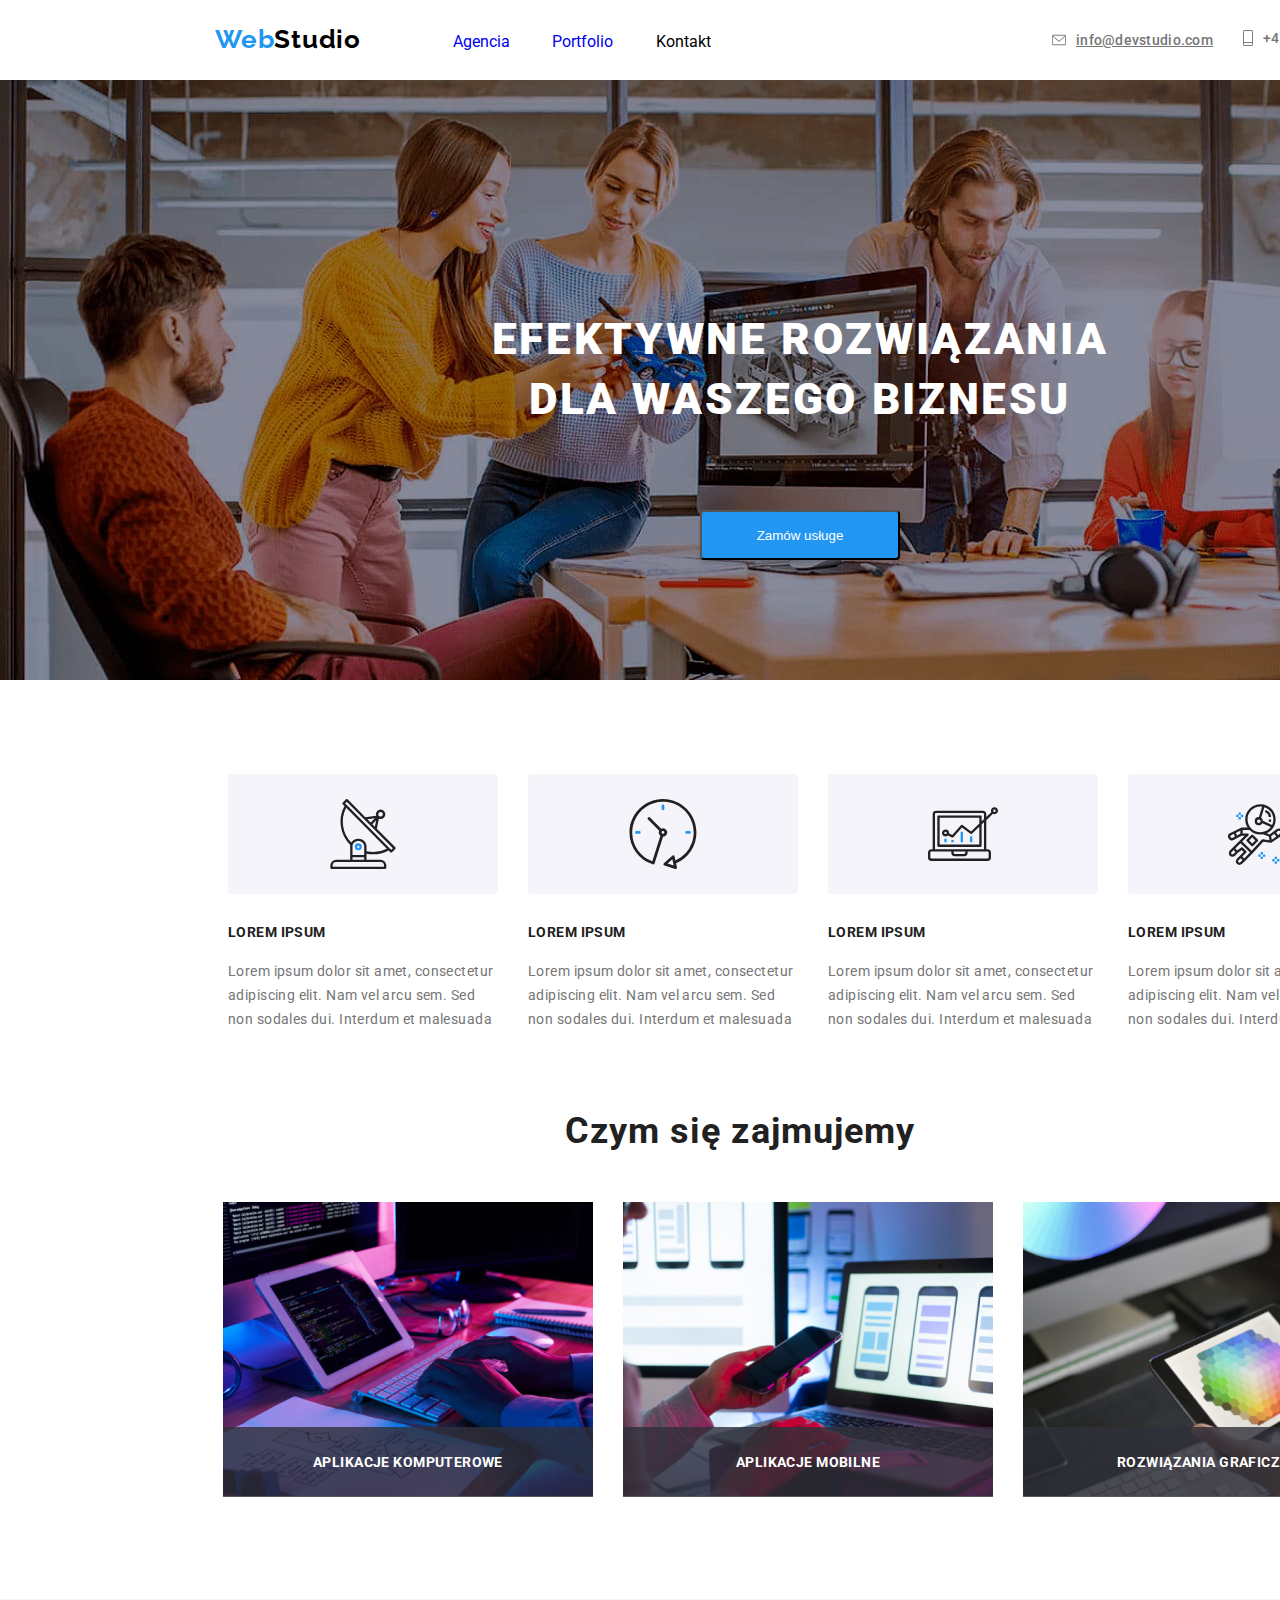
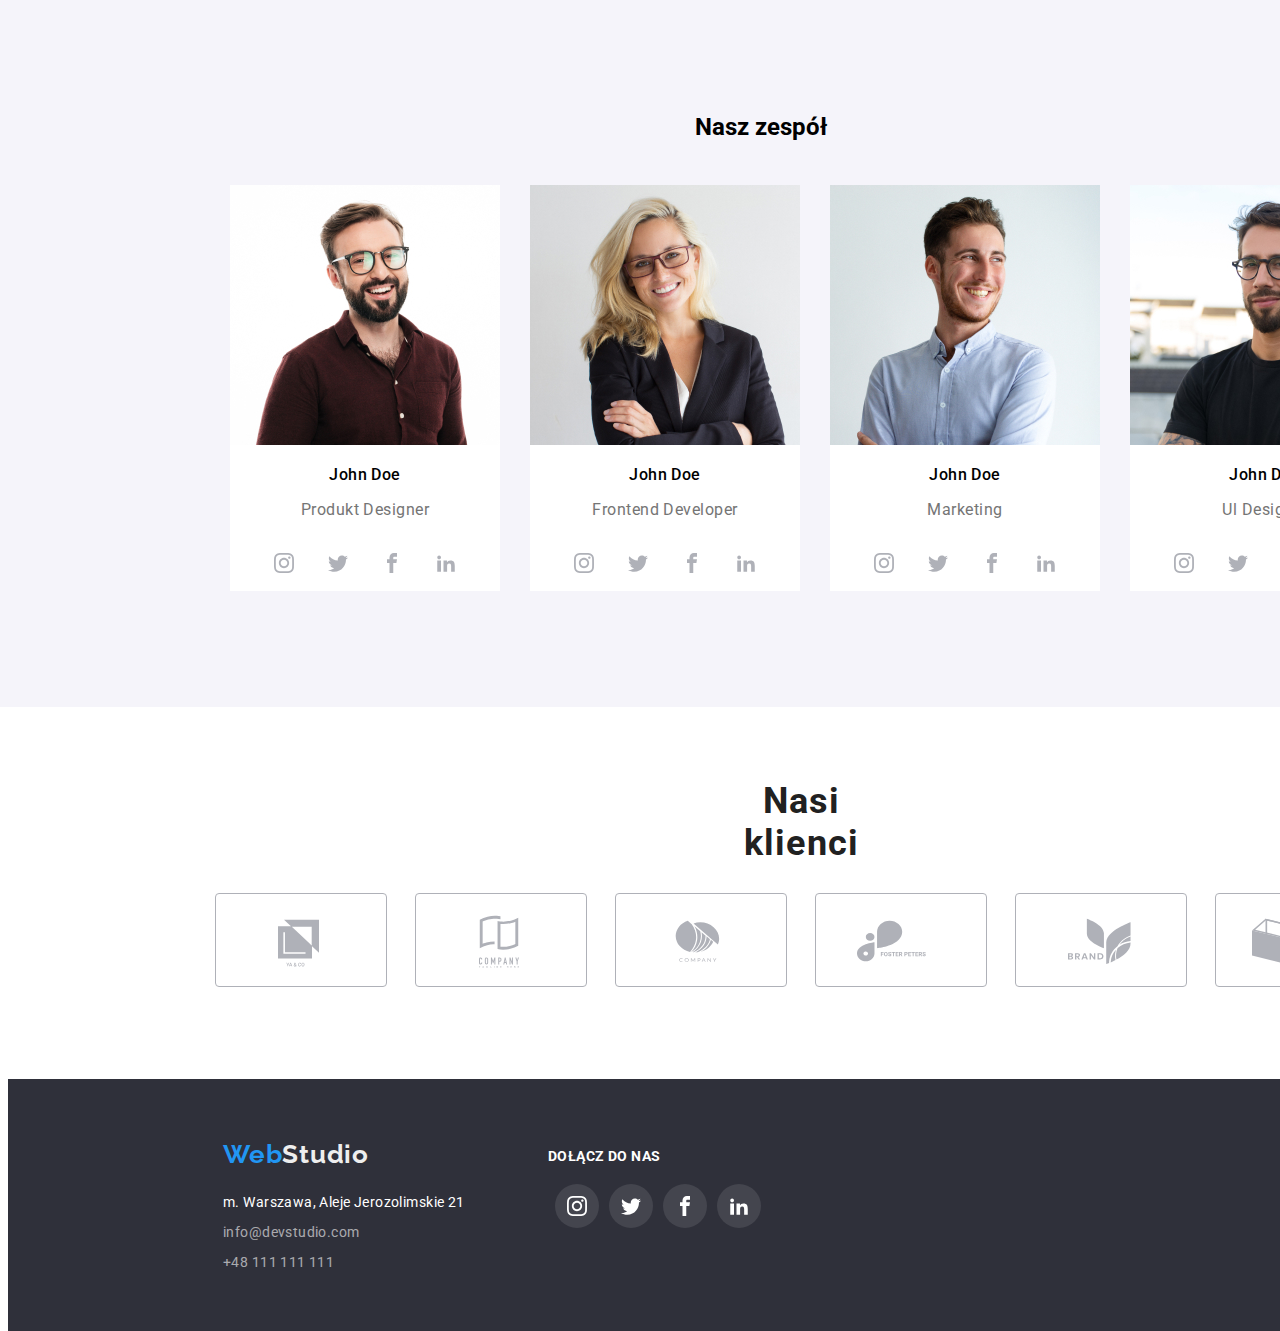
<file: index.html>
<!DOCTYPE html>
<html lang="en">
  <head>
    <title>index.xtml</title>
    <link rel="preconnect" href="https://fonts.googleapis.com">
    <link rel="preconnect" href="https://fonts.gstatic.com" crossorigin>
    <link href="https://fonts.googleapis.com/css2?family=Raleway:wght@700&family=Roboto:wght@400;500;700;900&display=swap" rel="stylesheet">
    <link rel="stylesheet" href="css/style.css"/>
  </head>
  <body>   
    <!-- WebStudio -->
    <header class="">      
      <div class="social-link">
        <ul class="list">
          <li class="logo">
            <a><span class="accent">Web</span>Studio</a>
          </li>
          <li class="agencia">
            <a href="index.html" class="list-link">Agencia</a>
          </li>
          <li class="portfolio">
            <a href="portfolio.html" class="list-link">Portfolio</a>
          </li>
          <li class="kontakt">
            <a class="list-link">Kontakt</a>
          </li>
        </ul>
        <div class="poshta">
          <svg class="mail" viewBox="0 0 16 12" x="0" y="0" xmlns="http://www.w3.org/2000/svg"><path d="M14.5 0h-13C.673 0 0 .673 0 1.5v9c0 .827.673 1.5 1.5 1.5h13c.827 0 1.5-.673 1.5-1.5v-9c0-.827-.673-1.5-1.5-1.5Zm0 1c.068 0 .133.014.192.039L8 6.839l-6.692-5.8A.498.498 0 0 1 1.5 1h13Zm0 10h-13a.5.5 0 0 1-.5-.5V2.095l6.672 5.783a.5.5 0 0 0 .656 0L15 2.095V10.5a.5.5 0 0 1-.5.5Z" /></svg>
          <a href="mail" class="list-link1">info@devstudio.com</a>
        </div>
        <div class="telefon">
          <svg class="mail" viewBox="0 0 10 16" x="5" y="-20" xmlns="http://www.w3.org/2000/svg"><path d="M8.5 0h-7C.673 0 0 .673 0 1.5v13c0 .827.673 1.5 1.5 1.5h7c.827 0 1.5-.673 1.5-1.5v-13C10 .673 9.327 0 8.5 0Zm-7 1h7a.5.5 0 0 1 .5.5V12H1V1.5a.5.5 0 0 1 .5-.5Zm7 14h-7a.5.5 0 0 1-.5-.5V13h8v1.5a.5.5 0 0 1-.5.5Z" /></svg>
          <a class="list-link1">+48 111 111 111</a>
        </div> 
      </div>
    </header>
    <!-- Zamów usługe -->
    <main>
        <section>
          <div class="controls">          
            <h1 class="ROZWIĄZANIA">EFEKTYWNE ROZWIĄZANIA DLA WASZEGO BIZNESU</h1>
            <button class="Zamów-usługe" type="button" data-modal-open>Zamów usługe</button>
          </div>
        </section>
        <!-- LOREM IPSUM -->
        <section>
          <div>
            <ul class="lorem">
              <li class="item">
                <div class="konteiner-z-obrazami">
                  <svg class="icon" width="70" height="70" fill="none" xmlns="http://www.w3.org/2000/svg"><path d="m67.316 48.339-18.47-18.605 2.05-10.097a4.655 4.655 0 0 0 1.66.319h.014a4.723 4.723 0 1 0-4.394-3.14l-10.85 1.325L19.628.35a1.166 1.166 0 0 0-.824-.35c-.306.002-.6.124-.817.34L14.68 3.63a1.167 1.167 0 0 0 0 1.65l1.78 1.805a32.686 32.686 0 0 0 5.511 38.638c.094.09.202.161.32.213a6.77 6.77 0 0 0-.114 1.197v13.534h-14A5.84 5.84 0 0 0 2.342 66.5v2.333c0 .645.523 1.167 1.167 1.167h53.667c.644 0 1.166-.522 1.166-1.167V66.5a5.84 5.84 0 0 0-5.833-5.833h-14v-5.998c2.193.46 4.428.694 6.669.7a32.483 32.483 0 0 0 15.4-3.901l1.79 1.8c.216.221.513.347.823.35.306-.002.6-.124.817-.34l3.308-3.29a1.167 1.167 0 0 0 0-1.65ZM50.925 13.635a2.333 2.333 0 1 1 1.645 3.987h-.008a2.333 2.333 0 0 1-1.633-3.987h-.004ZM48.178 21.3l-1.309 6.444-2.571-2.587 3.88-3.857Zm-1.325-1.973-4.2 4.176-3.25-3.267 7.45-.909ZM52.509 63a3.5 3.5 0 0 1 3.5 3.5v1.167H4.676V66.5a3.5 3.5 0 0 1 3.5-3.5h44.333Zm-16.333-4.667v2.334H24.509v-2.334h11.667ZM24.509 56v-8.867c0-2.83 2.617-5.133 5.833-5.133 3.217 0 5.834 2.303 5.834 5.133V56H24.509Zm14-3.71v-5.157c0-4.117-3.663-7.466-8.167-7.466a8.312 8.312 0 0 0-7.177 3.907A30.34 30.34 0 0 1 18.18 8.82l40.692 40.925a30.233 30.233 0 0 1-20.363 2.544Zm24.695-1.496-1.644-1.653L18.792 6.116l-1.65-1.655 1.65-1.645L36.15 20.272c.008 0 .013.015.021.021l28.688 28.856-1.655 1.645Z" fill="#212121"/><path d="M30.353 44.333h-.01a3.5 3.5 0 0 0-.011 7h.01a3.5 3.5 0 1 0 .01-7Zm.816 4.328a1.167 1.167 0 1 1-.827-1.994 1.166 1.166 0 0 1 .817 1.993h.01Z" fill="#2196F3"/></svg>
                </div>
                <h4 class="Lorem-ipsum">LOREM IPSUM</h4>          
                <p class="dolor">Lorem ipsum dolor sit amet, consectetur adipiscing elit. Nam vel arcu sem. Sed non sodales dui. Interdum et malesuada</p>  
              </li>
              <li class="item">
                <div class="konteiner-z-obrazami">
                  <svg class="icon-1" width="70" height="70" fill="none" xmlns="http://www.w3.org/2000/svg"><g clip-path="url(#a)"><path d="M68.461 33.471C68.458 14.982 53.466-.004 34.975 0 16.485.004 1.5 14.996 1.504 33.486A33.479 33.479 0 0 0 24.799 65.37c.133.042.27.063.41.063.263 0 .521-.071.748-.205.296-.175.516-.453.62-.78l8.454-26.797a4.184 4.184 0 1 0-1.837-7.95L22.025 18.53a1.395 1.395 0 0 0-1.972 1.973l11.163 11.176a4.104 4.104 0 0 0 1.173 5.051l-8.055 25.535C8.414 56.4.262 38.74 6.126 22.82 11.991 6.9 29.65-1.252 45.571 4.613c15.92 5.864 24.072 23.524 18.207 39.444A30.72 30.72 0 0 1 47.455 61.5l-.87-4.1a1.394 1.394 0 0 0-2.294-.752l-8.393 7.494a1.394 1.394 0 0 0 .505 2.372l10.716 3.42a1.394 1.394 0 0 0 1.791-1.619l-.855-4.022a33.37 33.37 0 0 0 20.406-30.82Zm-33.478-1.394a1.395 1.395 0 1 1 0 2.79 1.395 1.395 0 0 1 0-2.79Zm4.594 32.515 4.778-4.262 1.319 6.213-6.097-1.951Z" fill="#212121"/><path d="M33.588 6.967v2.79a1.395 1.395 0 1 0 2.79 0v-2.79a1.395 1.395 0 0 0-2.79 0ZM8.479 32.077a1.395 1.395 0 0 0 0 2.79h2.79a1.395 1.395 0 1 0 0-2.79h-2.79Zm53.007 2.79a1.395 1.395 0 1 0 0-2.79h-2.79a1.395 1.395 0 0 0 0 2.79h2.79Z" fill="#2196F3"/></g><defs><clipPath id="a"><path fill="#fff" d="M0 0h70v70H0z"/></clipPath></defs></svg>
                </div class>
                <h4 class="Lorem-ipsum">LOREM IPSUM</h4>
                <p class="dolor">Lorem ipsum dolor sit amet, consectetur adipiscing elit. Nam vel arcu sem. Sed non sodales dui. Interdum et malesuada</p>  
              </li>
              <li class="item">
                <div class="konteiner-z-obrazami">
                  <svg class="icon-1" width="70" height="70" fill="none" xmlns="http://www.w3.org/2000/svg"><g clip-path="url(#a)"><path d="M32.65 32.735h2.332V43.23H32.65V32.735Zm9.328 4.665h2.332v5.83h-2.332V37.4Zm-18.657 3.498h2.332v2.332h-2.332v-2.332Zm-6.996-1.167h2.332v3.498h-2.332v-3.498Z" fill="#2196F3"/><path d="M3.498 61.886h55.97a3.498 3.498 0 0 0 3.499-3.498v-4.664a3.498 3.498 0 0 0-3.498-3.498h-1.166v-29.08l6.623-6.274a3.518 3.518 0 1 0-1.633-1.668l-4.99 4.73v-2.69a3.498 3.498 0 0 0-3.498-3.498H8.162a3.498 3.498 0 0 0-3.498 3.498v34.982H3.498A3.498 3.498 0 0 0 0 53.724v4.664a3.498 3.498 0 0 0 3.498 3.498ZM66.465 10.58a1.166 1.166 0 1 1 0 2.332 1.166 1.166 0 0 1 0-2.332ZM6.996 15.244c0-.644.522-1.166 1.166-1.166h46.643c.644 0 1.166.522 1.166 1.166v4.897l-2.332 2.216v-4.78c0-.645-.523-1.167-1.167-1.167H10.495c-.644 0-1.167.522-1.167 1.166v29.152c0 .644.523 1.166 1.167 1.166h41.977c.645 0 1.167-.522 1.167-1.166V25.565l2.332-2.21v26.87H6.996v-34.98Zm10.495 15.159a3.498 3.498 0 1 0 2.422 6.012l4.053 2.034a1.167 1.167 0 0 0 1.392-.268l8.616-9.694 8.47 6.347c.455.34 1.089.304 1.501-.086l7.361-6.973v17.787H11.661v-26.82h39.645v5.82l-8.25 7.813-8.54-6.403a1.167 1.167 0 0 0-1.572.157l-8.734 9.828-3.265-1.633c.023-.14.038-.281.044-.423a3.498 3.498 0 0 0-3.498-3.498Zm1.166 3.498a1.166 1.166 0 1 1-2.332 0 1.166 1.166 0 0 1 2.332 0Zm6.996 18.657h11.66v1.166c0 .644-.521 1.166-1.165 1.166h-9.329a1.166 1.166 0 0 1-1.166-1.166v-1.166Zm-23.32 1.166c0-.644.521-1.166 1.165-1.166h19.823v1.166a3.498 3.498 0 0 0 3.498 3.498h9.329a3.498 3.498 0 0 0 3.498-3.498v-1.166h19.823c.644 0 1.166.522 1.166 1.166v4.664c0 .644-.522 1.166-1.166 1.166H3.499a1.166 1.166 0 0 1-1.167-1.166v-4.664Z" fill="#212121"/></g><defs><clipPath id="a"><path fill="#fff" d="M0 0h70v70H0z"/></clipPath></defs></svg>
                </div>
                <h4 class="Lorem-ipsum">LOREM IPSUM</h4>
                <p class="dolor">Lorem ipsum dolor sit amet, consectetur adipiscing elit. Nam vel arcu sem. Sed non sodales dui. Interdum et malesuada</p>  
              </li>
              <li class="item">
                <div class="konteiner-z-obrazami">
                  <svg width="70" height="70" fill="none" xmlns="http://www.w3.org/2000/svg"><path d="M69.943 9.896a1.168 1.168 0 0 0-.941-.793l-4.18-.608-1.87-3.787c-.391-.798-1.7-.798-2.091 0l-1.87 3.787-4.18.608a1.167 1.167 0 0 0-.648 1.99l3.026 2.948-.714 4.162c-.075.438.105.88.463 1.142.363.263.837.296 1.23.088l3.738-1.966 3.738 1.966a1.168 1.168 0 0 0 1.693-1.23l-.714-4.162 3.025-2.949a1.17 1.17 0 0 0 .295-1.196ZM64.556 12.8c-.275.267-.4.655-.335 1.033l.417 2.437-2.188-1.15a1.164 1.164 0 0 0-1.088 0l-2.188 1.15.417-2.437a1.168 1.168 0 0 0-.334-1.033l-1.773-1.726 2.448-.356c.38-.055.708-.294.879-.639l1.094-2.216 1.094 2.216c.17.345.498.584.879.639l2.448.355-1.77 1.727ZM57.167 44.892h-2.333v2.334h2.333v-2.334ZM57.167 49.56h-2.333v2.332h2.333V49.56ZM59.5 47.226h-2.333v2.333H59.5v-2.333ZM54.834 47.226H52.5v2.333h2.334v-2.333ZM49 57.726h-2.333v2.333H49v-2.333ZM49 62.393h-2.333v2.333H49v-2.333ZM51.334 60.06H49v2.333h2.334v-2.334ZM46.667 60.06h-2.334v2.333h2.334v-2.334ZM35 53.06h-2.333v2.333H35v-2.334ZM35 57.726h-2.333v2.333H35v-2.333ZM37.333 55.392H35v2.334h2.333v-2.334ZM32.667 55.392h-2.334v2.334h2.334v-2.334ZM12.833 13.392H10.5v2.333h2.333v-2.333ZM12.833 18.059H10.5v2.333h2.333V18.06ZM15.166 15.725h-2.333v2.334h2.333v-2.334ZM10.5 15.725H8.166v2.334H10.5v-2.334Z" fill="#2196F3"/><path d="M54.064 30.974a3.88 3.88 0 0 0-2.6-1.541 3.886 3.886 0 0 0-2.93.77L45.794 32.3l-.001.002-4.151 3.1-2.97-1.184c5.296-2.376 8.998-7.674 8.998-13.825 0-8.363-6.83-15.167-15.227-15.167s-15.228 6.804-15.228 15.167c0 3.031.907 5.85 2.45 8.222l-6.046-.053h-.01c-.019 0-.034.01-.051.01a1.143 1.143 0 0 0-.34.069c-.028.01-.057.016-.084.029-.014.006-.028.007-.042.014l-7.072 3.491c-.001 0-.003 0-.003.002l-4.141 1.991a.898.898 0 0 0-.138.077A3.895 3.895 0 0 0 .43 39.268a3.884 3.884 0 0 0 2.31 1.944 3.891 3.891 0 0 0 3.016-.281l3.036-1.614 4.952-2.558 2.968-.017L4.808 48.588c0 .002-.002.002-.003.003l-2.928 2.916a3.607 3.607 0 0 0-1.073 2.577 3.647 3.647 0 0 0 3.652 3.64c.936 0 1.869-.355 2.582-1.062l2.875-2.863 3.808-2.843 1.97 1.962-3.853 3.837-.004.002-2.928 2.917a3.608 3.608 0 0 0-1.073 2.576c0 .973.38 1.889 1.073 2.579a3.65 3.65 0 0 0 2.58 1.061c.935 0 1.87-.354 2.582-1.061l2.93-2.917 4.686-4.667.002-.003 2.21-2.188-.01-.008c.015-.014.035-.019.049-.034l11.3-12.377 7.593 1.08c.055.008.11.012.165.012.14 0 .277-.034.41-.084.038-.014.071-.033.108-.051.042-.021.086-.033.126-.06l7.029-4.666c.026-.018.04-.046.064-.065.028-.022.063-.031.089-.056l2.78-2.605a3.892 3.892 0 0 0 .465-5.166ZM4.66 38.872a1.56 1.56 0 0 1-1.221.113 1.564 1.564 0 0 1-.465-2.755l2.874-1.383.692 2.022.29.85-2.17 1.153Zm7.65-3.998-3.387 1.75-.558-1.633-.402-1.174 4.434-2.189-.087 3.246Zm33.03-14.482c0 2.009-.48 3.904-1.31 5.599l-9.147-4.155a4.07 4.07 0 0 0-1.724-3.035l3.203-10.632c5.2 1.654 8.978 6.506 8.978 12.223Zm-25.788 0c0-7.076 5.784-12.834 12.894-12.834.553 0 1.094.047 1.63.115L30.943 18.07c-.042 0-.081-.013-.125-.013a4.094 4.094 0 0 0-4.096 4.084 4.095 4.095 0 0 0 4.096 4.083c1.52 0 2.832-.838 3.54-2.066l8.45 3.839c-2.352 3.164-6.114 5.227-10.362 5.227-7.11 0-12.894-5.757-12.894-12.833Zm13.03 1.75c0 .965-.792 1.75-1.764 1.75a1.759 1.759 0 0 1-1.762-1.75c0-.965.79-1.75 1.762-1.75s1.763.785 1.763 1.75ZM5.391 55.007a1.331 1.331 0 0 1-1.87.002 1.3 1.3 0 0 1 0-1.847l2.105-2.097L7.49 52.92l-2.097 2.089Zm7.03 8.167a1.33 1.33 0 0 1-1.87.002 1.299 1.299 0 0 1 0-1.847l2.106-2.098.88.876.983.978-2.099 2.09Zm7.616-7.588-.003.003-3.86 3.85-.882-.877-.982-.977 3.857-3.84v-.001l.004-.002c.087-.088.142-.193.196-.297.015-.03.044-.056.057-.087.036-.09.042-.187.056-.281.007-.054.03-.104.03-.16 0-.077-.028-.153-.044-.23-.014-.07-.014-.141-.041-.209a1.167 1.167 0 0 0-.2-.3c-.022-.027-.03-.06-.054-.084h-.002s0-.003-.002-.004l-3.515-3.5c-.037-.038-.085-.053-.127-.084a1.116 1.116 0 0 0-.19-.127 1.084 1.084 0 0 0-.204-.07 1.12 1.12 0 0 0-.226-.044 1.133 1.133 0 0 0-.209.01c-.078.01-.151.02-.227.045a1.08 1.08 0 0 0-.206.098c-.044.024-.093.033-.133.063l-3.88 2.896-1.97-1.963 5.248-5.22 9.538 9.382-2.029 2.01Zm14.917-15.349c-.034-.004-.066.008-.1.006a1.148 1.148 0 0 0-.252.015 1.076 1.076 0 0 0-.404.15 1.12 1.12 0 0 0-.181.134c-.028.024-.062.036-.088.064L23.653 51.862l-9.468-9.311 6.197-6.165a1.168 1.168 0 0 0-.83-1.993l-4.854.028.061-3.516 6.79.058a15.2 15.2 0 0 0 10.897 4.596c.957 0 1.89-.1 2.799-.268.087.07.174.14.283.185l5.272 2.1.333 1.66.39 1.936-6.569-.935Zm8.84.39-.685-3.408 3.164-2.363.828 1.1 1.242 1.65-4.55 3.02Zm8.21-6.193-1.832 1.718-2.037-2.705 1.818-1.394c.34-.261.768-.367 1.188-.313.422.06.796.28 1.05.622a1.562 1.562 0 0 1-.187 2.072Z" fill="#212121"/><path d="m29.755 40.565-4.688-4.667a1.166 1.166 0 0 0-1.646 0l-4.687 4.667a1.172 1.172 0 0 0 0 1.654l4.686 4.667a1.166 1.166 0 0 0 1.647 0l4.688-4.667a1.167 1.167 0 0 0 0-1.654Zm-5.51 3.848-3.034-3.02 3.033-3.021 3.035 3.02-3.035 3.02ZM37.547 11.092l-.564 2.266c.156.039 3.801.988 3.801 4.7h2.334c0-4.412-3.644-6.486-5.571-6.966ZM43.118 20.392h-2.334v2.333h2.334v-2.333Z" fill="#212121"/></svg>
                </div>
                <h4 class="Lorem-ipsum">LOREM IPSUM</h4>
                <p class="dolor">Lorem ipsum dolor sit amet, consectetur adipiscing elit. Nam vel arcu sem. Sed non sodales dui. Interdum et malesuada</p>  
              </li>
            </ul>
          </div>
        </section>
        <!-- czym-się-zajmujemy -->
        <section>
          <div class="container-czym-się-zajmujemy">
            <h2 class="czym-się-zajmujemy">Czym się zajmujemy</h2>
            <div class="zdięczie">
              <div class="thumb">
                <img src="img/img1.jpg" alt="praca-na-komputerze" width="370" height="294"/>
                <p class="label">Aplikacje komputerowe</p>
              </div>
              <div class="thumb">
                <img src="img/img2.jpg" alt="praca-na-komputerze" width="370" height="294"/>
                <p class="label">Aplikacje mobilne</p>
              </div>
              <div class="thumb">
                <img src="img/img3.jpg" alt="praca-na-komputerze" width="370" height="294"/>
                <p class="label">Rozwiązania graficzne</p>
              </div>
            </div>
          </div>
        </section>
        <!-- Nasz zespół -->
        <section>
          <div class="zespół">
            <h2 class="nasz-zespół">Nasz zespół</h2>
            <ul class="nasza-komanda">
                <li class="komanda">
                  <img src="img/img4.jpg" alt="produkt_designer" width="270" height="260"/>          
                  <h3 class="john-doe">John Doe</h3>
                  <p class="czym-zajmujemy-się">Produkt Designer</p>
                  <div class="container-Produkt-Designer">
                    <div class="ikon">
                      <svg class="apka" width="20" height="20" viewBox="0 0 32 32" x="48" y="0">
                        <path d="M16 2.881c4.275 0 4.781 0.019 6.462 0.094 1.563 0.069 2.406 0.331 2.969 0.55 0.744 0.288 1.281 0.638 1.837 1.194 0.563 0.563 0.906 1.094 1.2 1.838 0.219 0.563 0.481 1.412 0.55 2.969 0.075 1.688 0.094 2.194 0.094 6.463s-0.019 4.781-0.094 6.463c-0.069 1.563-0.331 2.406-0.55 2.969-0.288 0.744-0.637 1.281-1.194 1.837-0.563 0.563-1.094 0.906-1.837 1.2-0.563 0.219-1.413 0.481-2.969 0.55-1.688 0.075-2.194 0.094-6.463 0.094s-4.781-0.019-6.463-0.094c-1.563-0.069-2.406-0.331-2.969-0.55-0.744-0.288-1.281-0.637-1.838-1.194-0.563-0.563-0.906-1.094-1.2-1.837-0.219-0.563-0.481-1.413-0.55-2.969-0.075-1.688-0.094-2.194-0.094-6.463s0.019-4.781 0.094-6.463c0.069-1.563 0.331-2.406 0.55-2.969 0.288-0.744 0.638-1.281 1.194-1.838 0.563-0.563 1.094-0.906 1.838-1.2 0.563-0.219 1.412-0.481 2.969-0.55 1.681-0.075 2.188-0.094 6.463-0.094zM16 0c-4.344 0-4.887 0.019-6.594 0.094-1.7 0.075-2.869 0.35-3.881 0.744-1.056 0.412-1.95 0.956-2.837 1.85-0.894 0.888-1.438 1.781-1.85 2.831-0.394 1.019-0.669 2.181-0.744 3.881-0.075 1.713-0.094 2.256-0.094 6.6s0.019 4.887 0.094 6.594c0.075 1.7 0.35 2.869 0.744 3.881 0.413 1.056 0.956 1.95 1.85 2.837 0.887 0.887 1.781 1.438 2.831 1.844 1.019 0.394 2.181 0.669 3.881 0.744 1.706 0.075 2.25 0.094 6.594 0.094s4.888-0.019 6.594-0.094c1.7-0.075 2.869-0.35 3.881-0.744 1.050-0.406 1.944-0.956 2.831-1.844s1.438-1.781 1.844-2.831c0.394-1.019 0.669-2.181 0.744-3.881 0.075-1.706 0.094-2.25 0.094-6.594s-0.019-4.887-0.094-6.594c-0.075-1.7-0.35-2.869-0.744-3.881-0.394-1.063-0.938-1.956-1.831-2.844-0.887-0.887-1.781-1.438-2.831-1.844-1.019-0.394-2.181-0.669-3.881-0.744-1.712-0.081-2.256-0.1-6.6-0.1v0z" ></path>
                        <path d="M16 7.781c-4.537 0-8.219 3.681-8.219 8.219s3.681 8.219 8.219 8.219 8.219-3.681 8.219-8.219c0-4.537-3.681-8.219-8.219-8.219zM16 21.331c-2.944 0-5.331-2.387-5.331-5.331s2.387-5.331 5.331-5.331c2.944 0 5.331 2.387 5.331 5.331s-2.387 5.331-5.331 5.331z" ></path>
                        <path d="M26.462 7.456c0 1.060-0.859 1.919-1.919 1.919s-1.919-0.859-1.919-1.919c0-1.060 0.859-1.919 1.919-1.919s1.919 0.859 1.919 1.919z" ></path>
                      </svg>
                    </div>
                    <div class="ikon">
                      <svg class="apka" width="20"  height="20" viewBox="0 0 32 32" x="96" y="0">
                        <path d="M32 7.075c-1.175 0.525-2.444 0.875-3.769 1.031 1.356-0.813 2.394-2.1 2.887-3.631-1.269 0.75-2.675 1.3-4.169 1.594-1.2-1.275-2.906-2.069-4.794-2.069-3.625 0-6.563 2.938-6.563 6.563 0 0.512 0.056 1.012 0.169 1.494-5.456-0.275-10.294-2.888-13.531-6.862-0.563 0.969-0.887 2.1-0.887 3.3 0 2.275 1.156 4.287 2.919 5.463-1.075-0.031-2.087-0.331-2.975-0.819 0 0.025 0 0.056 0 0.081 0 3.181 2.263 5.838 5.269 6.437-0.55 0.15-1.131 0.231-1.731 0.231-0.425 0-0.831-0.044-1.237-0.119 0.838 2.606 3.263 4.506 6.131 4.563-2.25 1.762-5.075 2.813-8.156 2.813-0.531 0-1.050-0.031-1.569-0.094 2.913 1.869 6.362 2.95 10.069 2.95 12.075 0 18.681-10.006 18.681-18.681 0-0.287-0.006-0.569-0.019-0.85 1.281-0.919 2.394-2.075 3.275-3.394z" ></path>
                      </svg>
                    </div>
                    <div class="ikon">
                      <svg class="apka" width="20" height="20" viewBox="0 0 32 32" x="0" y="0">
                        <path d="M19 6h5v-6h-5c-3.86 0-7 3.14-7 7v3h-4v6h4v16h6v-16h5l1-6h-6v-3c0-0.542 0.458-1 1-1z" ></path>
                      </svg>
                    </div>
                    <div class="ikon">
                      <svg class="apka" width="20"  height="20" viewBox="0 0 32 32" x="144" y="0">
                        <path d="M12 12h5.535v2.837h0.079c0.77-1.381 2.655-2.837 5.464-2.837 5.842 0 6.922 3.637 6.922 8.367v9.633h-5.769v-8.54c0-2.037-0.042-4.657-3.001-4.657-3.005 0-3.463 2.218-3.463 4.509v8.688h-5.767v-18z" ></path>
                        <path d="M2 12h6v18h-6v-18z" ></path>
                        <path d="M8 7c0 1.657-1.343 3-3 3s-3-1.343-3-3c0-1.657 1.343-3 3-3s3 1.343 3 3z" ></path>
                      </svg>
                    </div>
                  </div>
              </li>
              <li class="komanda">          
                <img src="img/img5.jpg" alt="frontend_developer" width="270" height="260"/>         
                <h3 class="john-doe">John Doe</h3>
                <p class="czym-zajmujemy-się">Frontend Developer</p>
                <div class="container-Frontend-Developer">
                  <div class="ikon">
                    <svg class="apka" width="20" height="20" viewBox="0 0 32 32" x="48" y="0">
                      <path d="M16 2.881c4.275 0 4.781 0.019 6.462 0.094 1.563 0.069 2.406 0.331 2.969 0.55 0.744 0.288 1.281 0.638 1.837 1.194 0.563 0.563 0.906 1.094 1.2 1.838 0.219 0.563 0.481 1.412 0.55 2.969 0.075 1.688 0.094 2.194 0.094 6.463s-0.019 4.781-0.094 6.463c-0.069 1.563-0.331 2.406-0.55 2.969-0.288 0.744-0.637 1.281-1.194 1.837-0.563 0.563-1.094 0.906-1.837 1.2-0.563 0.219-1.413 0.481-2.969 0.55-1.688 0.075-2.194 0.094-6.463 0.094s-4.781-0.019-6.463-0.094c-1.563-0.069-2.406-0.331-2.969-0.55-0.744-0.288-1.281-0.637-1.838-1.194-0.563-0.563-0.906-1.094-1.2-1.837-0.219-0.563-0.481-1.413-0.55-2.969-0.075-1.688-0.094-2.194-0.094-6.463s0.019-4.781 0.094-6.463c0.069-1.563 0.331-2.406 0.55-2.969 0.288-0.744 0.638-1.281 1.194-1.838 0.563-0.563 1.094-0.906 1.838-1.2 0.563-0.219 1.412-0.481 2.969-0.55 1.681-0.075 2.188-0.094 6.463-0.094zM16 0c-4.344 0-4.887 0.019-6.594 0.094-1.7 0.075-2.869 0.35-3.881 0.744-1.056 0.412-1.95 0.956-2.837 1.85-0.894 0.888-1.438 1.781-1.85 2.831-0.394 1.019-0.669 2.181-0.744 3.881-0.075 1.713-0.094 2.256-0.094 6.6s0.019 4.887 0.094 6.594c0.075 1.7 0.35 2.869 0.744 3.881 0.413 1.056 0.956 1.95 1.85 2.837 0.887 0.887 1.781 1.438 2.831 1.844 1.019 0.394 2.181 0.669 3.881 0.744 1.706 0.075 2.25 0.094 6.594 0.094s4.888-0.019 6.594-0.094c1.7-0.075 2.869-0.35 3.881-0.744 1.050-0.406 1.944-0.956 2.831-1.844s1.438-1.781 1.844-2.831c0.394-1.019 0.669-2.181 0.744-3.881 0.075-1.706 0.094-2.25 0.094-6.594s-0.019-4.887-0.094-6.594c-0.075-1.7-0.35-2.869-0.744-3.881-0.394-1.063-0.938-1.956-1.831-2.844-0.887-0.887-1.781-1.438-2.831-1.844-1.019-0.394-2.181-0.669-3.881-0.744-1.712-0.081-2.256-0.1-6.6-0.1v0z" ></path>
                      <path d="M16 7.781c-4.537 0-8.219 3.681-8.219 8.219s3.681 8.219 8.219 8.219 8.219-3.681 8.219-8.219c0-4.537-3.681-8.219-8.219-8.219zM16 21.331c-2.944 0-5.331-2.387-5.331-5.331s2.387-5.331 5.331-5.331c2.944 0 5.331 2.387 5.331 5.331s-2.387 5.331-5.331 5.331z" ></path>
                      <path d="M26.462 7.456c0 1.060-0.859 1.919-1.919 1.919s-1.919-0.859-1.919-1.919c0-1.060 0.859-1.919 1.919-1.919s1.919 0.859 1.919 1.919z" ></path>
                    </svg>
                  </div>
                  <div class="ikon">
                    <svg class="apka" width="20"  height="20" viewBox="0 0 32 32" x="96" y="0">
                      <path d="M32 7.075c-1.175 0.525-2.444 0.875-3.769 1.031 1.356-0.813 2.394-2.1 2.887-3.631-1.269 0.75-2.675 1.3-4.169 1.594-1.2-1.275-2.906-2.069-4.794-2.069-3.625 0-6.563 2.938-6.563 6.563 0 0.512 0.056 1.012 0.169 1.494-5.456-0.275-10.294-2.888-13.531-6.862-0.563 0.969-0.887 2.1-0.887 3.3 0 2.275 1.156 4.287 2.919 5.463-1.075-0.031-2.087-0.331-2.975-0.819 0 0.025 0 0.056 0 0.081 0 3.181 2.263 5.838 5.269 6.437-0.55 0.15-1.131 0.231-1.731 0.231-0.425 0-0.831-0.044-1.237-0.119 0.838 2.606 3.263 4.506 6.131 4.563-2.25 1.762-5.075 2.813-8.156 2.813-0.531 0-1.050-0.031-1.569-0.094 2.913 1.869 6.362 2.95 10.069 2.95 12.075 0 18.681-10.006 18.681-18.681 0-0.287-0.006-0.569-0.019-0.85 1.281-0.919 2.394-2.075 3.275-3.394z" ></path>
                    </svg>
                  </div>
                  <div class="ikon">
                    <svg class="apka" width="20" height="20" viewBox="0 0 32 32" x="0" y="0">
                      <path d="M19 6h5v-6h-5c-3.86 0-7 3.14-7 7v3h-4v6h4v16h6v-16h5l1-6h-6v-3c0-0.542 0.458-1 1-1z" ></path>
                    </svg>
                  </div>
                  <div class="ikon">
                    <svg class="apka" width="20"  height="20" viewBox="0 0 32 32" x="144" y="0">
                      <path d="M12 12h5.535v2.837h0.079c0.77-1.381 2.655-2.837 5.464-2.837 5.842 0 6.922 3.637 6.922 8.367v9.633h-5.769v-8.54c0-2.037-0.042-4.657-3.001-4.657-3.005 0-3.463 2.218-3.463 4.509v8.688h-5.767v-18z" ></path>
                      <path d="M2 12h6v18h-6v-18z" ></path>
                      <path d="M8 7c0 1.657-1.343 3-3 3s-3-1.343-3-3c0-1.657 1.343-3 3-3s3 1.343 3 3z" ></path>
                    </svg>
                  </div>
                </div>
              </li>
              <li class="komanda">          
                <img src="img/img6.jpg" alt="marketing" width="270" height="260"/>          
                <h3 class="john-doe">John Doe</h3>
                <p class="czym-zajmujemy-się">Marketing</p>
                <div class="container-Marketing">
                  <div class="ikon">
                    <svg class="apka" width="20" height="20" viewBox="0 0 32 32" x="48" y="0">
                      <path d="M16 2.881c4.275 0 4.781 0.019 6.462 0.094 1.563 0.069 2.406 0.331 2.969 0.55 0.744 0.288 1.281 0.638 1.837 1.194 0.563 0.563 0.906 1.094 1.2 1.838 0.219 0.563 0.481 1.412 0.55 2.969 0.075 1.688 0.094 2.194 0.094 6.463s-0.019 4.781-0.094 6.463c-0.069 1.563-0.331 2.406-0.55 2.969-0.288 0.744-0.637 1.281-1.194 1.837-0.563 0.563-1.094 0.906-1.837 1.2-0.563 0.219-1.413 0.481-2.969 0.55-1.688 0.075-2.194 0.094-6.463 0.094s-4.781-0.019-6.463-0.094c-1.563-0.069-2.406-0.331-2.969-0.55-0.744-0.288-1.281-0.637-1.838-1.194-0.563-0.563-0.906-1.094-1.2-1.837-0.219-0.563-0.481-1.413-0.55-2.969-0.075-1.688-0.094-2.194-0.094-6.463s0.019-4.781 0.094-6.463c0.069-1.563 0.331-2.406 0.55-2.969 0.288-0.744 0.638-1.281 1.194-1.838 0.563-0.563 1.094-0.906 1.838-1.2 0.563-0.219 1.412-0.481 2.969-0.55 1.681-0.075 2.188-0.094 6.463-0.094zM16 0c-4.344 0-4.887 0.019-6.594 0.094-1.7 0.075-2.869 0.35-3.881 0.744-1.056 0.412-1.95 0.956-2.837 1.85-0.894 0.888-1.438 1.781-1.85 2.831-0.394 1.019-0.669 2.181-0.744 3.881-0.075 1.713-0.094 2.256-0.094 6.6s0.019 4.887 0.094 6.594c0.075 1.7 0.35 2.869 0.744 3.881 0.413 1.056 0.956 1.95 1.85 2.837 0.887 0.887 1.781 1.438 2.831 1.844 1.019 0.394 2.181 0.669 3.881 0.744 1.706 0.075 2.25 0.094 6.594 0.094s4.888-0.019 6.594-0.094c1.7-0.075 2.869-0.35 3.881-0.744 1.050-0.406 1.944-0.956 2.831-1.844s1.438-1.781 1.844-2.831c0.394-1.019 0.669-2.181 0.744-3.881 0.075-1.706 0.094-2.25 0.094-6.594s-0.019-4.887-0.094-6.594c-0.075-1.7-0.35-2.869-0.744-3.881-0.394-1.063-0.938-1.956-1.831-2.844-0.887-0.887-1.781-1.438-2.831-1.844-1.019-0.394-2.181-0.669-3.881-0.744-1.712-0.081-2.256-0.1-6.6-0.1v0z" ></path>
                      <path d="M16 7.781c-4.537 0-8.219 3.681-8.219 8.219s3.681 8.219 8.219 8.219 8.219-3.681 8.219-8.219c0-4.537-3.681-8.219-8.219-8.219zM16 21.331c-2.944 0-5.331-2.387-5.331-5.331s2.387-5.331 5.331-5.331c2.944 0 5.331 2.387 5.331 5.331s-2.387 5.331-5.331 5.331z" ></path>
                      <path d="M26.462 7.456c0 1.060-0.859 1.919-1.919 1.919s-1.919-0.859-1.919-1.919c0-1.060 0.859-1.919 1.919-1.919s1.919 0.859 1.919 1.919z" ></path>
                    </svg>
                  </div>
                  <div class="ikon">
                    <svg class="apka" width="20"  height="20" viewBox="0 0 32 32" x="96" y="0">
                      <path d="M32 7.075c-1.175 0.525-2.444 0.875-3.769 1.031 1.356-0.813 2.394-2.1 2.887-3.631-1.269 0.75-2.675 1.3-4.169 1.594-1.2-1.275-2.906-2.069-4.794-2.069-3.625 0-6.563 2.938-6.563 6.563 0 0.512 0.056 1.012 0.169 1.494-5.456-0.275-10.294-2.888-13.531-6.862-0.563 0.969-0.887 2.1-0.887 3.3 0 2.275 1.156 4.287 2.919 5.463-1.075-0.031-2.087-0.331-2.975-0.819 0 0.025 0 0.056 0 0.081 0 3.181 2.263 5.838 5.269 6.437-0.55 0.15-1.131 0.231-1.731 0.231-0.425 0-0.831-0.044-1.237-0.119 0.838 2.606 3.263 4.506 6.131 4.563-2.25 1.762-5.075 2.813-8.156 2.813-0.531 0-1.050-0.031-1.569-0.094 2.913 1.869 6.362 2.95 10.069 2.95 12.075 0 18.681-10.006 18.681-18.681 0-0.287-0.006-0.569-0.019-0.85 1.281-0.919 2.394-2.075 3.275-3.394z" ></path>
                    </svg>
                  </div>
                  <div class="ikon">
                    <svg class="apka" width="20" height="20" viewBox="0 0 32 32" x="0" y="0">
                      <path d="M19 6h5v-6h-5c-3.86 0-7 3.14-7 7v3h-4v6h4v16h6v-16h5l1-6h-6v-3c0-0.542 0.458-1 1-1z" ></path>
                    </svg>
                  </div>
                  <div class="ikon">
                    <svg class="apka" width="20"  height="20" viewBox="0 0 32 32" x="144" y="0">
                      <path d="M12 12h5.535v2.837h0.079c0.77-1.381 2.655-2.837 5.464-2.837 5.842 0 6.922 3.637 6.922 8.367v9.633h-5.769v-8.54c0-2.037-0.042-4.657-3.001-4.657-3.005 0-3.463 2.218-3.463 4.509v8.688h-5.767v-18z" ></path>
                      <path d="M2 12h6v18h-6v-18z" ></path>
                      <path d="M8 7c0 1.657-1.343 3-3 3s-3-1.343-3-3c0-1.657 1.343-3 3-3s3 1.343 3 3z" ></path>
                    </svg>
                  </div>
                </div>
              </li>
              <li class="komanda">          
                <img src="img/img7.jpg" alt="designer" width="270" height="260"/>         
                <h3 class="john-doe">John Doe</h3>
                <p class="czym-zajmujemy-się">Ul Designer</p>
                <div class="container-Ul-Designer">
                  <div class="ikon">
                    <svg class="apka" width="20" height="20" viewBox="0 0 32 32" x="48" y="0">
                      <path d="M16 2.881c4.275 0 4.781 0.019 6.462 0.094 1.563 0.069 2.406 0.331 2.969 0.55 0.744 0.288 1.281 0.638 1.837 1.194 0.563 0.563 0.906 1.094 1.2 1.838 0.219 0.563 0.481 1.412 0.55 2.969 0.075 1.688 0.094 2.194 0.094 6.463s-0.019 4.781-0.094 6.463c-0.069 1.563-0.331 2.406-0.55 2.969-0.288 0.744-0.637 1.281-1.194 1.837-0.563 0.563-1.094 0.906-1.837 1.2-0.563 0.219-1.413 0.481-2.969 0.55-1.688 0.075-2.194 0.094-6.463 0.094s-4.781-0.019-6.463-0.094c-1.563-0.069-2.406-0.331-2.969-0.55-0.744-0.288-1.281-0.637-1.838-1.194-0.563-0.563-0.906-1.094-1.2-1.837-0.219-0.563-0.481-1.413-0.55-2.969-0.075-1.688-0.094-2.194-0.094-6.463s0.019-4.781 0.094-6.463c0.069-1.563 0.331-2.406 0.55-2.969 0.288-0.744 0.638-1.281 1.194-1.838 0.563-0.563 1.094-0.906 1.838-1.2 0.563-0.219 1.412-0.481 2.969-0.55 1.681-0.075 2.188-0.094 6.463-0.094zM16 0c-4.344 0-4.887 0.019-6.594 0.094-1.7 0.075-2.869 0.35-3.881 0.744-1.056 0.412-1.95 0.956-2.837 1.85-0.894 0.888-1.438 1.781-1.85 2.831-0.394 1.019-0.669 2.181-0.744 3.881-0.075 1.713-0.094 2.256-0.094 6.6s0.019 4.887 0.094 6.594c0.075 1.7 0.35 2.869 0.744 3.881 0.413 1.056 0.956 1.95 1.85 2.837 0.887 0.887 1.781 1.438 2.831 1.844 1.019 0.394 2.181 0.669 3.881 0.744 1.706 0.075 2.25 0.094 6.594 0.094s4.888-0.019 6.594-0.094c1.7-0.075 2.869-0.35 3.881-0.744 1.050-0.406 1.944-0.956 2.831-1.844s1.438-1.781 1.844-2.831c0.394-1.019 0.669-2.181 0.744-3.881 0.075-1.706 0.094-2.25 0.094-6.594s-0.019-4.887-0.094-6.594c-0.075-1.7-0.35-2.869-0.744-3.881-0.394-1.063-0.938-1.956-1.831-2.844-0.887-0.887-1.781-1.438-2.831-1.844-1.019-0.394-2.181-0.669-3.881-0.744-1.712-0.081-2.256-0.1-6.6-0.1v0z" ></path>
                      <path d="M16 7.781c-4.537 0-8.219 3.681-8.219 8.219s3.681 8.219 8.219 8.219 8.219-3.681 8.219-8.219c0-4.537-3.681-8.219-8.219-8.219zM16 21.331c-2.944 0-5.331-2.387-5.331-5.331s2.387-5.331 5.331-5.331c2.944 0 5.331 2.387 5.331 5.331s-2.387 5.331-5.331 5.331z" ></path>
                      <path d="M26.462 7.456c0 1.060-0.859 1.919-1.919 1.919s-1.919-0.859-1.919-1.919c0-1.060 0.859-1.919 1.919-1.919s1.919 0.859 1.919 1.919z" ></path>
                    </svg>
                  </div>
                  <div class="ikon">
                    <svg class="apka"  width="20"  height="20" viewBox="0 0 32 32" x="96" y="0">
                      <path d="M32 7.075c-1.175 0.525-2.444 0.875-3.769 1.031 1.356-0.813 2.394-2.1 2.887-3.631-1.269 0.75-2.675 1.3-4.169 1.594-1.2-1.275-2.906-2.069-4.794-2.069-3.625 0-6.563 2.938-6.563 6.563 0 0.512 0.056 1.012 0.169 1.494-5.456-0.275-10.294-2.888-13.531-6.862-0.563 0.969-0.887 2.1-0.887 3.3 0 2.275 1.156 4.287 2.919 5.463-1.075-0.031-2.087-0.331-2.975-0.819 0 0.025 0 0.056 0 0.081 0 3.181 2.263 5.838 5.269 6.437-0.55 0.15-1.131 0.231-1.731 0.231-0.425 0-0.831-0.044-1.237-0.119 0.838 2.606 3.263 4.506 6.131 4.563-2.25 1.762-5.075 2.813-8.156 2.813-0.531 0-1.050-0.031-1.569-0.094 2.913 1.869 6.362 2.95 10.069 2.95 12.075 0 18.681-10.006 18.681-18.681 0-0.287-0.006-0.569-0.019-0.85 1.281-0.919 2.394-2.075 3.275-3.394z" ></path>
                    </svg>
                  </div>
                  <div class="ikon">
                    <svg class="apka" width="20" height="20" viewBox="0 0 32 32" x="0" y="0">
                      <path d="M19 6h5v-6h-5c-3.86 0-7 3.14-7 7v3h-4v6h4v16h6v-16h5l1-6h-6v-3c0-0.542 0.458-1 1-1z" ></path>
                    </svg>
                  </div>
                  <div class="ikon">
                    <svg class="apka" width="20"  height="20" viewBox="0 0 32 32" x="144" y="0">
                      <path d="M12 12h5.535v2.837h0.079c0.77-1.381 2.655-2.837 5.464-2.837 5.842 0 6.922 3.637 6.922 8.367v9.633h-5.769v-8.54c0-2.037-0.042-4.657-3.001-4.657-3.005 0-3.463 2.218-3.463 4.509v8.688h-5.767v-18z" ></path>
                      <path d="M2 12h6v18h-6v-18z" ></path>
                      <path d="M8 7c0 1.657-1.343 3-3 3s-3-1.343-3-3c0-1.657 1.343-3 3-3s3 1.343 3 3z" ></path>
                    </svg>
                  </div>
                </div>
              </li>
            </ul>
          </div>
        </section>
        <!-- Nasi klienci -->
        <section>
          <div class="container-Nasi-klienci">
            <h2 class="Nasi-klienci">Nasi klienci</h2>
            <div class="klienci1">
              <svg class="icon-1" viewBox="-30 -18 170 90" x="0" y="20"  xmlns="http://www.w3.org/2000/svg"><path fill-rule="evenodd" clip-rule="evenodd" d="m38 7.713 7.008 6.634L32 14.34v32.187h34V34.22l7 6.627V7.713H38Zm27.692 25.728-19.87-18.81h19.87v18.81Zm-6.169 8.378H37.38V20.17h1.565v20.182h20.578v1.466ZM42.61 50.812l-.818 1.685-.818-1.685h-.686l1.194 2.246v1.309h.62v-1.309l1.191-2.246h-.683Zm1.028 3.555.288-.828h1.377l.29.828h.645l-1.345-3.555h-.555l-1.342 3.555h.642Zm.976-2.8.515 1.474h-1.03l.515-1.474Zm3.257 1.389a.808.808 0 0 0-.134.451c0 .3.105.543.315.73.211.186.493.279.844.279.352 0 .655-.095.909-.286l.2.237h.688l-.522-.618c.205-.28.307-.639.307-1.076h-.515c0 .239-.05.456-.149.651l-.686-.81.242-.176a1.34 1.34 0 0 0 .369-.371.785.785 0 0 0 .112-.41.732.732 0 0 0-.249-.564.895.895 0 0 0-.635-.23c-.286 0-.514.082-.683.245-.17.16-.254.38-.254.659 0 .114.027.232.08.354.056.122.153.27.29.444-.263.189-.44.352-.529.49Zm1.604.786a.905.905 0 0 1-.561.2.584.584 0 0 1-.425-.154.533.533 0 0 1-.159-.4c0-.19.098-.36.293-.508l.076-.054.776.916Zm-.637-1.575c-.168-.206-.252-.378-.252-.515 0-.119.035-.217.103-.295a.348.348 0 0 1 .276-.117.37.37 0 0 1 .266.1c.07.065.105.144.105.236a.44.44 0 0 1-.151.345l-.076.06-.271.186Zm5.786 1.931c.244-.213.384-.51.42-.888h-.615c-.033.254-.11.435-.232.544-.122.11-.305.164-.547.164-.265 0-.467-.101-.605-.303-.137-.202-.206-.495-.206-.879v-.315c.004-.38.077-.666.22-.862.145-.197.352-.295.62-.295.231 0 .406.057.525.17.12.113.195.297.225.553h.615c-.04-.39-.178-.69-.417-.904-.24-.213-.555-.32-.948-.32-.291 0-.548.07-.771.208a1.346 1.346 0 0 0-.51.59 2.08 2.08 0 0 0-.179.887v.332c.005.327.066.614.183.862.118.247.284.438.498.574.217.133.467.2.75.2.405 0 .73-.106.974-.318Zm3.63-.498c.12-.263.181-.57.181-.918v-.197a2.148 2.148 0 0 0-.185-.911 1.355 1.355 0 0 0-.52-.6c-.224-.14-.48-.21-.77-.21-.29 0-.546.07-.771.212-.223.14-.396.342-.52.608a2.174 2.174 0 0 0-.183.918v.2c.002.34.063.64.185.9.124.261.298.462.523.604.226.14.483.21.771.21.292 0 .549-.07.772-.21.224-.142.397-.344.517-.606Zm-.661-2.009c.15.21.224.512.224.906v.185c0 .4-.074.705-.222.913-.146.209-.356.313-.63.313a.738.738 0 0 1-.634-.32c-.152-.213-.227-.515-.227-.906v-.205c.003-.382.08-.678.229-.886a.73.73 0 0 1 .627-.315c.274 0 .485.105.633.315Z" /></svg>
            </div>
            <div class="klienci2">
              <svg class="icon-1" viewBox="-30 -18 170 90" x="0" y="20" xmlns="http://www.w3.org/2000/svg"><path fill-rule="evenodd" clip-rule="evenodd" d="M50.114 6.648h-.137c-.21-.013-.42-.018-.63-.023h-.455c-.397 0-.802.01-1.204.03a.628.628 0 0 0-.091 0A28.275 28.275 0 0 0 37.08 9.338l-.432.209v22.14l1.012-.343c.888-.305 1.834-.58 2.813-.834a34.334 34.334 0 0 1 8.095-1.075v2.909a24.28 24.28 0 0 0-1.065.03h-.084a32.36 32.36 0 0 0-6.228.956 31.635 31.635 0 0 0-7.42 2.892V7.825a29.727 29.727 0 0 1 7.785-3.166 29.793 29.793 0 0 1 7.336-.946h.427c.511.013 1.01.036 1.478.071a21.09 21.09 0 0 1 3.655.583V7.23a22.624 22.624 0 0 0-3.614-.54c-.247-.021-.494-.042-.724-.042Zm5.039 2.927c.635.048 1.293.07 1.958.07a31.467 31.467 0 0 0 7.713-.988 31.777 31.777 0 0 0 7.417-2.894v27.89a29.815 29.815 0 0 1-7.786 3.166 29.943 29.943 0 0 1-7.337.944 22.405 22.405 0 0 1-5.565-.656V9.035c.43.1.873.191 1.323.267a24.85 24.85 0 0 0 2.277.273Zm14.194.216-1.012.34a44.54 44.54 0 0 1-2.813.842 34.263 34.263 0 0 1-8.406 1.078c-.66 0-1.267-.018-1.854-.056l-.807-.053V34.719l.693.06c.642.057 1.305.085 1.973.085a26.888 26.888 0 0 0 6.62-.857 27.764 27.764 0 0 0 5.174-1.86l.432-.208V9.791Z" /><path d="M35.737 45.925a1.492 1.492 0 0 0-1.126-.455 1.676 1.676 0 0 0-.65.122 1.464 1.464 0 0 0-.832.842c-.08.2-.119.413-.116.628v3.794a1.79 1.79 0 0 0 .149.778c.09.195.219.368.38.509.151.128.329.22.52.27.185.051.376.078.567.078.211.002.42-.043.612-.132a1.601 1.601 0 0 0 .96-1.465v-.424h-.993v.338a.88.88 0 0 1-.058.338.607.607 0 0 1-.144.214.697.697 0 0 1-.415.145.504.504 0 0 1-.465-.204.898.898 0 0 1-.132-.508v-3.538c-.006-.196.036-.39.122-.567a.507.507 0 0 1 .485-.229.527.527 0 0 1 .443.214.806.806 0 0 1 .164.509v.328h.982v-.387a1.79 1.79 0 0 0-.121-.663 1.563 1.563 0 0 0-.332-.535ZM41.629 45.882a1.765 1.765 0 0 0-1.128-.417c-.202.001-.403.037-.592.107a1.56 1.56 0 0 0-.908.842c-.1.231-.15.482-.145.735v3.639c-.007.256.043.51.145.745.09.195.22.369.384.508.152.14.33.25.524.32a1.711 1.711 0 0 0 1.72-.32c.158-.142.285-.315.374-.508.102-.235.151-.49.145-.745v-3.64a1.77 1.77 0 0 0-.145-.734 1.641 1.641 0 0 0-.374-.532Zm-.463 4.906a.656.656 0 0 1-.197.526.726.726 0 0 1-.934 0 .65.65 0 0 1-.197-.526v-3.64a.653.653 0 0 1 .197-.526.726.726 0 0 1 .934 0 .653.653 0 0 1 .197.527v3.639ZM49.367 52.413v-6.89h-.953L47.16 49.17h-.017l-1.263-3.646h-.943v6.889h.984v-4.191h.018l.963 2.962h.491l.971-2.962h.018v4.19h.984ZM54.958 46.007c-.151-.17-.343-.3-.556-.377a2.184 2.184 0 0 0-.714-.106h-1.462v6.888h.982v-2.69h.505c.307.014.611-.05.886-.188a1.43 1.43 0 0 0 .539-.527c.113-.183.19-.387.225-.6.038-.259.056-.52.053-.783.01-.33-.023-.661-.096-.984a1.467 1.467 0 0 0-.362-.633Zm-.506 2.1a.866.866 0 0 1-.091.359.553.553 0 0 1-.253.241 1.007 1.007 0 0 1-.463.087h-.448v-2.342h.506a.941.941 0 0 1 .443.086.555.555 0 0 1 .23.255c.054.12.083.251.086.383v.458c0 .16.01.326 0 .473h-.01ZM59.608 45.524h-.805l-1.518 6.889h.982l.288-1.48h1.339l.288 1.48h.981l-1.555-6.89Zm-.906 4.47.483-2.497h.018l.48 2.497h-.981ZM65.95 49.674h-.018l-1.482-4.15h-.944v6.889h.981V48.27h.02l1.5 4.142h.924v-6.888h-.981v4.15ZM71.948 45.524l-.79 2.739h-.02l-.79-2.74H69.31l1.348 3.978v2.912h.982V49.5l1.348-3.977h-1.04ZM33 54.358h.473v1.327h.321v-1.327h.47v-.272H33v.272ZM36.977 54.086l-.62 1.6h.341l.132-.365h.638l.136.364h.35l-.636-1.6h-.341Zm-.05.966.217-.593.217.593h-.435ZM40.908 55.095h.37v.206a.612.612 0 0 1-.38.135.402.402 0 0 1-.34-.153.669.669 0 0 1-.118-.417c0-.356.154-.534.46-.534a.338.338 0 0 1 .362.255l.316-.061c-.068-.313-.293-.47-.678-.47a.804.804 0 0 0-.559.205.78.78 0 0 0-.23.616.872.872 0 0 0 .205.6.776.776 0 0 0 .607.234.961.961 0 0 0 .678-.255v-.63h-.693v.27ZM44.923 54.086h-.324v1.6h1.12v-.273h-.796v-1.327ZM48.318 54.086h-.324v1.6h.324v-1.6ZM51.636 55.154l-.655-1.068h-.313v1.6h.3V54.64l.643 1.045h.322v-1.6h-.297v1.069ZM54.637 54.98h.797v-.271h-.797v-.351h.857v-.272h-1.181v1.6h1.214v-.273h-.89v-.432ZM61.912 54.716h-.63v-.63h-.32v1.6h.32v-.7h.63v.7h.322v-1.6h-.322v.63ZM64.93 54.98h.8v-.271h-.8v-.351h.86v-.272H64.61v1.6h1.212v-.273h-.89v-.432ZM69.023 54.98c.279-.042.42-.19.42-.444a.383.383 0 0 0-.157-.356.905.905 0 0 0-.468-.094h-.678v1.6h.322v-.67h.063a.431.431 0 0 1 .2.036c.047.029.086.07.114.117l.349.509h.384l-.195-.313a1.115 1.115 0 0 0-.354-.384Zm-.324-.22h-.237v-.402h.253a.84.84 0 0 1 .326.038.208.208 0 0 1 .046.256.208.208 0 0 1-.061.07.913.913 0 0 1-.327.038ZM72.11 54.98h.796v-.271h-.796v-.351h.86v-.272h-1.184v1.6H73v-.273h-.89v-.432Z" /></svg>
            </div>
            <div class="klienci3">
              <svg class="icon-1" viewBox="-30 -18 170 90" x="0" y="20"  xmlns="http://www.w3.org/2000/svg"><path d="M36.406 49.101c.016 0 .032.004.046.01a.122.122 0 0 1 .039.024l.218.208c-.17.169-.379.304-.614.396a2.39 2.39 0 0 1-.87.142c-.28.005-.558-.04-.817-.133a1.794 1.794 0 0 1-.616-.374 1.674 1.674 0 0 1-.398-.578 1.926 1.926 0 0 1-.14-.742 1.725 1.725 0 0 1 .572-1.322c.187-.163.41-.291.655-.377.269-.09.555-.135.843-.132a2.27 2.27 0 0 1 .782.12c.216.082.415.195.587.335l-.183.222a.177.177 0 0 1-.046.04.125.125 0 0 1-.074.017.177.177 0 0 1-.08-.023l-.097-.06-.137-.076a1.555 1.555 0 0 0-.43-.132 1.892 1.892 0 0 0-.325-.024 1.759 1.759 0 0 0-.605.1c-.18.063-.341.158-.474.28-.136.128-.241.28-.309.445a1.497 1.497 0 0 0-.111.587c-.004.203.034.405.111.597a1.3 1.3 0 0 0 .303.443c.125.12.28.215.453.275.178.064.369.096.561.095.111.001.223-.005.333-.019a1.316 1.316 0 0 0 .72-.306.171.171 0 0 1 .103-.038ZM42.704 48.054c.004.251-.046.5-.147.737a1.594 1.594 0 0 1-.41.572 1.888 1.888 0 0 1-.645.375 2.655 2.655 0 0 1-1.658 0 1.913 1.913 0 0 1-.64-.377 1.679 1.679 0 0 1-.415-.578 1.922 1.922 0 0 1 0-1.475c.093-.216.234-.413.415-.58.182-.159.4-.282.64-.363a2.61 2.61 0 0 1 1.658 0c.242.085.461.213.643.376.18.165.32.36.412.571.101.238.151.489.147.742Zm-.572 0a1.564 1.564 0 0 0-.104-.593 1.22 1.22 0 0 0-.752-.722 1.918 1.918 0 0 0-1.205 0 1.295 1.295 0 0 0-.461.28 1.191 1.191 0 0 0-.295.443 1.738 1.738 0 0 0 0 1.184 1.21 1.21 0 0 0 .756.72c.388.127.816.127 1.205 0 .175-.061.332-.156.46-.277.131-.129.23-.28.292-.443.073-.19.108-.391.104-.592ZM47.001 48.675l.058.132c.021-.047.04-.09.062-.132.021-.045.045-.088.071-.13l1.393-2.201c.028-.038.052-.062.08-.069a.373.373 0 0 1 .114-.012h.412v3.58h-.488V47.1a.974.974 0 0 1 0-.124L47.3 49.208a.203.203 0 0 1-.082.081.246.246 0 0 1-.12.03h-.079a.243.243 0 0 1-.12-.03.201.201 0 0 1-.081-.081l-1.443-2.246V49.835h-.471v-3.572h.411a.374.374 0 0 1 .115.012c.034.015.06.039.076.069l1.423 2.203c.028.04.052.083.071.128ZM52.244 48.497v1.34H51.7v-3.574h1.216c.23-.004.459.023.679.078.176.044.34.12.48.223a.92.92 0 0 1 .272.35c.065.146.096.302.093.458a.993.993 0 0 1-.395.815c-.14.107-.304.188-.483.236a2.3 2.3 0 0 1-.657.083l-.66-.01Zm0-.384h.66c.143.002.286-.017.423-.054a.924.924 0 0 0 .305-.154.686.686 0 0 0 .25-.538.604.604 0 0 0-.054-.291.688.688 0 0 0-.19-.244 1.172 1.172 0 0 0-.734-.192h-.66v1.473ZM59.573 49.842h-.43a.205.205 0 0 1-.12-.033.224.224 0 0 1-.072-.083l-.37-.864h-1.863l-.384.864a.196.196 0 0 1-.068.08.205.205 0 0 1-.123.036h-.43l1.635-3.58h.567l1.658 3.58Zm-2.7-1.329h1.539l-.65-1.457c-.049-.11-.09-.222-.122-.336l-.063.187a1.69 1.69 0 0 1-.06.152l-.643 1.454ZM61.929 46.28c.032.015.06.037.082.063l2.385 2.699v-2.779h.488v3.58h-.272a.265.265 0 0 1-.112-.022.298.298 0 0 1-.087-.066l-2.383-2.696a.974.974 0 0 1 0 .123v2.66h-.488v-3.58h.289c.033 0 .067.006.098.017ZM68.903 48.419v1.421h-.545V48.42l-1.508-2.156h.488a.196.196 0 0 1 .117.03c.03.024.055.051.074.081l.943 1.391a1.438 1.438 0 0 1 .166.317l.072-.154c.026-.056.057-.11.092-.163l.93-1.4a.379.379 0 0 1 .07-.076.183.183 0 0 1 .118-.035h.494l-1.51 2.165ZM46.731 40.256c.238.026.477.047.72.066 3.679-1.43 6.791-3.77 8.948-6.728 2.156-2.958 3.261-6.403 3.177-9.904l-4.054-3.522c.824 3.727.438 7.58-1.114 11.128-1.553 3.548-4.21 6.65-7.677 8.96Z" /><path d="m45.284 40.092.109.02c3.704-2.303 6.527-5.517 8.106-9.228 1.579-3.711 1.84-7.749.75-11.59l-5.775-5.017c2.335 4.124 3.276 8.74 2.71 13.31-.564 4.57-2.61 8.906-5.9 12.505ZM64.868 27.826c-.981 3.847-3.364 7.316-6.794 9.893a21.633 21.633 0 0 1-3.229 2.013c2.794-.713 5.361-1.974 7.505-3.686s3.807-3.829 4.86-6.187l-2.342-2.033Z" /><path d="m63.95 27.26-3.335-2.897c-.064 3.303-1.145 6.531-3.13 9.348-1.986 2.818-4.804 5.122-8.16 6.673h.016c.748 0 1.495-.04 2.238-.116 3.138-1.113 5.909-2.883 8.068-5.153 2.158-2.27 3.636-4.968 4.302-7.855ZM45.766 12.16 41.788 8.7c-3.556 1.194-6.614 3.293-8.775 6.022-2.16 2.73-3.322 5.961-3.333 9.274.013 3.66 1.431 7.212 4.03 10.093 2.597 2.88 6.227 4.927 10.314 5.814 3.648-3.862 5.785-8.634 6.098-13.623.313-4.99-1.213-9.935-4.356-14.12ZM73.14 26.727c-.014-4.342-2.006-8.503-5.54-11.574-3.534-3.07-8.324-4.801-13.322-4.814-2.31-.002-4.6.369-6.753 1.092L71.88 32.593a14.35 14.35 0 0 0 1.26-5.866Z" /></svg>
            </div>
            <div class="klienci4">
              <svg class="icon-1" viewBox="-30 -18 170 90" x="0" y="20"  xmlns="http://www.w3.org/2000/svg"><path d="M24.146 21.103h-.003c-2.398 0-4.342 1.727-4.342 3.858v.003c0 2.131 1.944 3.859 4.342 3.859h.003c2.398 0 4.342-1.728 4.342-3.859v-.002c0-2.132-1.944-3.86-4.342-3.86ZM56.195 19.87c-.007-2.96-1.333-5.798-3.688-7.891C50.153 9.886 46.96 8.707 43.63 8.7c-3.332.005-6.526 1.184-8.882 3.277-2.356 2.094-3.682 4.931-3.69 7.892v16.323s25.134-2.488 25.137-16.32v-.003ZM11 41.55c.006 2.06.93 4.033 2.568 5.49 1.638 1.456 3.859 2.277 6.176 2.283 2.317-.006 4.537-.827 6.176-2.283 1.638-1.456 2.562-3.429 2.568-5.488V30.194S11 31.927 11 41.55Zm8.744 2.034c-.453 0-.895-.119-1.272-.343a2.107 2.107 0 0 1-.843-.913 1.825 1.825 0 0 1-.13-1.175c.088-.395.306-.758.626-1.042.32-.285.728-.479 1.172-.557a2.558 2.558 0 0 1 1.323.115c.419.154.776.415 1.028.75s.386.728.386 1.13c.001.268-.057.534-.172.782a2.036 2.036 0 0 1-.496.662c-.212.19-.465.34-.744.443a2.539 2.539 0 0 1-.878.156v-.008ZM37.418 42.464H35.73v1.743h-.879V39.94h2.778v.712H35.73v1.102h1.688v.709Zm4.224-.293c0 .42-.074.788-.222 1.104-.149.317-.362.56-.64.733a1.755 1.755 0 0 1-.948.258c-.354 0-.67-.085-.947-.255a1.695 1.695 0 0 1-.644-.727 2.511 2.511 0 0 1-.231-1.09v-.21c0-.42.075-.79.225-1.108.152-.32.366-.566.642-.735.277-.172.593-.258.949-.258.355 0 .67.086.946.258.278.17.491.415.642.735.152.318.228.686.228 1.104v.19Zm-.89-.194c0-.447-.08-.787-.24-1.02a.783.783 0 0 0-.686-.348.782.782 0 0 0-.683.346c-.16.229-.241.564-.243 1.008v.208c0 .435.08.773.24 1.013.16.24.39.36.692.36a.775.775 0 0 0 .68-.345c.158-.232.238-.57.24-1.014v-.208Zm3.74 1.11a.447.447 0 0 0-.175-.38c-.117-.09-.328-.184-.633-.281a4.575 4.575 0 0 1-.723-.293c-.485-.262-.727-.615-.727-1.058 0-.23.064-.436.193-.615.131-.182.318-.323.56-.425.244-.101.518-.152.82-.152.305 0 .576.055.815.167.238.11.423.264.553.466.133.2.2.43.2.685h-.88c0-.195-.06-.347-.184-.454-.123-.11-.296-.164-.518-.164-.215 0-.382.046-.501.138a.426.426 0 0 0-.179.357c0 .139.07.255.208.349.14.093.347.181.618.263.5.15.864.337 1.093.56.228.222.343.5.343.832 0 .369-.14.66-.42.87-.279.209-.654.314-1.127.314-.328 0-.627-.06-.897-.18a1.438 1.438 0 0 1-.618-.494 1.27 1.27 0 0 1-.21-.727h.881c0 .47.281.706.844.706.209 0 .372-.042.49-.126a.418.418 0 0 0 .175-.357Zm4.691-2.434h-1.306v3.554h-.88v-3.554H45.71v-.712h3.474v.712Zm3.07 1.705h-1.687v1.143h1.98v.706h-2.859V39.94h2.854v.712h-1.975v1.017h1.688v.688Zm2.388.287h-.7v1.562h-.879V39.94h1.585c.504 0 .893.113 1.166.337.274.225.41.542.41.952 0 .291-.063.535-.19.73a1.282 1.282 0 0 1-.571.463l.922 1.743v.04h-.943l-.8-1.56Zm-.7-.712h.71c.22 0 .39-.055.512-.166a.607.607 0 0 0 .181-.466c0-.202-.057-.36-.172-.475-.114-.115-.288-.173-.525-.173h-.706v1.28Zm5.326.771v1.503h-.879V39.94h1.664c.32 0 .602.059.844.176.244.117.432.284.563.501.13.215.196.46.196.735 0 .418-.144.748-.43.99-.286.24-.681.361-1.187.361h-.77Zm0-.712h.785c.233 0 .41-.055.53-.164.124-.11.185-.266.185-.469a.704.704 0 0 0-.184-.507c-.123-.128-.293-.195-.51-.199h-.806v1.34Zm5.56.366H63.14v1.143h1.98v.706h-2.859V39.94h2.854v.712H63.14v1.017h1.688v.688Zm4.079-1.705h-1.307v3.554h-.879v-3.554h-1.289v-.712h3.475v.712Zm3.07 1.705H70.29v1.143h1.98v.706h-2.86V39.94h2.854v.712H70.29v1.017h1.687v.688Zm2.388.287h-.7v1.562h-.88V39.94h1.586c.504 0 .892.113 1.166.337.273.225.41.542.41.952 0 .291-.064.535-.19.73a1.283 1.283 0 0 1-.572.463l.923 1.743v.04h-.943l-.8-1.56Zm-.7-.712h.709c.22 0 .391-.055.512-.166a.607.607 0 0 0 .182-.466c0-.202-.057-.36-.173-.475-.113-.115-.288-.173-.524-.173h-.706v1.28Zm5.165 1.155a.447.447 0 0 0-.176-.381c-.117-.09-.328-.184-.633-.281a4.57 4.57 0 0 1-.723-.293c-.485-.262-.727-.615-.727-1.058 0-.23.065-.436.193-.615.131-.182.318-.323.56-.425.244-.101.518-.152.82-.152.305 0 .576.055.815.167.238.11.423.264.553.466.133.2.2.43.2.685h-.88c0-.195-.06-.347-.184-.454-.123-.11-.296-.164-.518-.164-.215 0-.382.046-.501.138a.426.426 0 0 0-.18.357c0 .139.07.255.209.349.14.093.347.181.618.263.5.15.864.337 1.093.56.228.222.343.5.343.832 0 .369-.14.66-.42.87-.279.209-.655.314-1.127.314-.328 0-.627-.06-.897-.18a1.438 1.438 0 0 1-.618-.494 1.27 1.27 0 0 1-.21-.727h.881c0 .47.281.706.844.706.209 0 .372-.042.489-.126a.418.418 0 0 0 .176-.357Z" /></svg>
            </div>
            <div class="klienci5">
              <svg class="icon-1" viewBox="-30 -18 170 90" x="0" y="20"  xmlns="http://www.w3.org/2000/svg"><path d="M26.757 44.735c.244.276.373.622.367.977a1.43 1.43 0 0 1-.131.676 1.558 1.558 0 0 1-.438.558 2.627 2.627 0 0 1-1.651.45H22v-6.19h2.844a2.593 2.593 0 0 1 1.576.41c.184.142.33.32.425.52.096.202.139.42.127.64.016.34-.1.677-.33.946-.221.246-.526.416-.866.484.385.064.733.252.98.53Zm-3.406-.934h1.216c.276.018.55-.055.773-.206a.738.738 0 0 0 .207-.275.68.68 0 0 0 .054-.33.702.702 0 0 0-.055-.329.759.759 0 0 0-.203-.276 1.255 1.255 0 0 0-.796-.209H23.35v1.625Zm2.108 2.374a.777.777 0 0 0 .224-.284.712.712 0 0 0 .063-.345.722.722 0 0 0-.066-.35.788.788 0 0 0-.228-.285 1.338 1.338 0 0 0-.826-.224h-1.275v1.703h1.292c.29.015.578-.06.816-.215ZM32.57 47.397l-1.581-2.42h-.595v2.42h-1.361v-6.191h2.577a2.699 2.699 0 0 1 1.793.526c.36.336.578.779.613 1.248a1.86 1.86 0 0 1-.421 1.314 2.148 2.148 0 0 1-1.229.629l1.685 2.474h-1.48Zm-2.176-3.264h1.113c.773 0 1.16-.312 1.16-.937a.852.852 0 0 0-.063-.375.917.917 0 0 0-.221-.321 1.282 1.282 0 0 0-.876-.251h-1.126l.013 1.884ZM40.01 46.15h-2.712l-.479 1.247h-1.427l2.49-6.122h1.544l2.48 6.122H40.48l-.469-1.246Zm-.363-.937-.991-2.613-.991 2.613h1.982ZM49.322 47.397h-1.35l-3.03-4.21v4.21h-1.348v-6.192h1.348l3.03 4.235v-4.235h1.35v6.192ZM57.033 45.915c-.28.467-.705.848-1.223 1.092a4.288 4.288 0 0 1-1.9.39h-2.404v-6.191h2.405a4.376 4.376 0 0 1 1.9.38c.517.24.943.616 1.222 1.08.278.504.423 1.06.423 1.625 0 .564-.145 1.12-.423 1.624Zm-1.546-.148a2.16 2.16 0 0 0 .597-1.478c0-.542-.212-1.066-.597-1.477a2.488 2.488 0 0 0-1.692-.527h-.938v4.008h.938a2.49 2.49 0 0 0 1.692-.526ZM40.856 6.767s17.438 6.028 17.069 14.751v14.754s-17.426-6.03-17.063-14.754l-.006-14.751ZM73.46 32.818c3.294-2.075 7.103-3.36 11.08-3.738v-4.62c-4.582 1.618-8.47 4.55-11.08 8.358Z" /><path d="M71.482 34.21c2.695-4.97 7.368-8.805 13.058-10.717V10.185s-24.835 8.587-24.31 21.009V52.2s1.107-.384 2.848-1.104c0-.671 0-1.349.08-2.03.513-5.766 3.507-11.11 8.324-14.857Z" /><path d="M69.12 42.013c.13-1.457.421-2.898.868-4.301-2.998 3.235-4.815 7.25-5.192 11.479-.037.399-.057.798-.067 1.21a74.756 74.756 0 0 0 4.777-2.305c-.44-2.001-.57-4.049-.386-6.083ZM70.108 42.089a19.051 19.051 0 0 0 .307 5.508c6.785-3.718 14.41-9.462 14.115-16.403v-.605c-4.848.497-9.383 2.437-12.91 5.523a19.259 19.259 0 0 0-1.513 5.977Z" /></svg>
            </div>
            <div class="klienci6">
              <svg class="icon-1" viewBox="-30 -18 170 90" x="0" y="20"  xmlns="http://www.w3.org/2000/svg"><path d="M53.425 27.408a2.947 2.947 0 0 1-.605-1.988v-2.884c0-.883.2-1.555.602-2.015.4-.46 1.089-.688 2.065-.686.917 0 1.569.196 1.953.587.42.499.625 1.109.578 1.724v.678h-1.64v-.687c.005-.224-.01-.449-.048-.671a.65.65 0 0 0-.235-.399.95.95 0 0 0-.594-.155 1.005 1.005 0 0 0-.625.164.768.768 0 0 0-.272.44 3.332 3.332 0 0 0-.065.713v3.499c-.026.337.047.675.21.982a.77.77 0 0 0 .328.238.9.9 0 0 0 .424.055.893.893 0 0 0 .58-.158.704.704 0 0 0 .245-.425c.038-.232.056-.467.051-.701v-.71h1.641v.648a2.64 2.64 0 0 1-.567 1.813c-.377.428-1.02.642-1.964.642s-1.658-.229-2.062-.704ZM60.257 27.438c-.415-.45-.622-1.103-.622-1.968v-3.033c0-.857.207-1.505.622-1.945.414-.44 1.107-.659 2.079-.657.965 0 1.654.22 2.069.657.414.44.625 1.088.625 1.945v3.032c0 .857-.21 1.514-.632 1.966-.421.451-1.107.677-2.062.677-.955 0-1.661-.229-2.08-.674Zm2.843-.728c.149-.28.216-.589.197-.897v-3.714a1.65 1.65 0 0 0-.193-.88.776.776 0 0 0-.335-.241.907.907 0 0 0-.433-.052.918.918 0 0 0-.434.052.786.786 0 0 0-.337.241c-.15.275-.217.578-.197.88v3.731c-.02.309.047.617.197.898.095.094.214.17.346.222a1.158 1.158 0 0 0 .843 0c.133-.052.25-.128.346-.222v-.018ZM67.004 19.924h1.766l1.328 5.595 1.36-5.595h1.718L73.35 28h-1.271l-.136-5.613L70.632 28h-1.02l-1.358-5.634L68.128 28h-1.284l.16-8.076ZM75.33 19.924h2.752c1.585 0 2.378.764 2.378 2.293 0 1.464-.835 2.196-2.504 2.194h-.937V28H75.32l.01-8.077Zm2.351 3.451c.168.019.338.006.5-.039.16-.044.31-.117.434-.216.195-.273.281-.593.245-.912a2.525 2.525 0 0 0-.082-.733.594.594 0 0 0-.125-.222.703.703 0 0 0-.214-.162 1.759 1.759 0 0 0-.758-.13h-.659v2.414h.66ZM82.91 19.924h1.824L86.606 28h-1.584l-.37-1.862h-1.627L82.645 28h-1.607l1.871-8.076Zm1.559 5.279-.636-3.39-.635 3.39h1.27ZM88.117 19.924h1.19l2.275 4.607v-4.607h1.41V28h-1.131l-2.29-4.81V28h-1.457l.003-8.076ZM96.294 24.92l-1.892-4.985h1.594l1.155 3.203 1.083-3.203h1.56l-1.869 4.986V28h-1.63v-3.08ZM56.048 31.532v.422h-1.386v3.282h-.581v-3.282h-1.393v-.422h3.36ZM60.393 35.236h-.449a.2.2 0 0 1-.126-.035.194.194 0 0 1-.074-.085l-.401-.88H57.42l-.4.88a.243.243 0 0 1-.062.1.208.208 0 0 1-.126.035h-.448l1.699-3.704h.59l1.72 3.69Zm-2.813-1.375h1.603l-.68-1.508a2.699 2.699 0 0 1-.125-.349c-.024.07-.044.138-.064.197l-.062.155-.672 1.505ZM63.321 34.872c.107.005.213.005.32 0 .091-.008.182-.023.271-.044.083-.017.165-.04.245-.067.075-.027.15-.059.227-.091v-.833h-.679a.137.137 0 0 1-.092-.03.086.086 0 0 1-.026-.03.074.074 0 0 1-.008-.037v-.284h1.318v1.42a2.578 2.578 0 0 1-.716.301c-.14.036-.281.061-.425.077-.165.016-.33.023-.496.023a2.59 2.59 0 0 1-.856-.138 2.09 2.09 0 0 1-.68-.387 1.79 1.79 0 0 1-.438-.587 1.851 1.851 0 0 1-.156-.768 1.92 1.92 0 0 1 .153-.774c.097-.22.247-.42.438-.587.194-.167.425-.297.68-.384.29-.095.6-.142.91-.138.158 0 .316.01.472.032.138.02.274.051.404.094.12.038.233.088.34.147.104.058.203.122.296.193l-.163.229a.142.142 0 0 1-.055.05.17.17 0 0 1-.078.02.222.222 0 0 1-.105-.029 2.113 2.113 0 0 1-.167-.088 1.504 1.504 0 0 0-.227-.1 2.127 2.127 0 0 0-.313-.082 2.614 2.614 0 0 0-.431-.032 2.009 2.009 0 0 0-.656.103c-.189.065-.36.165-.5.293a1.29 1.29 0 0 0-.315.46 1.732 1.732 0 0 0 0 1.235c.074.175.19.333.34.467.139.127.308.227.495.293.216.064.445.089.673.073ZM68.736 34.814h1.855v.422H68.17v-3.704h.58l-.013 3.282ZM72.52 35.236h-.58v-3.704h.58v3.704ZM74.681 31.55a.28.28 0 0 1 .089.067l2.483 2.792a.881.881 0 0 1 0-.132V31.517h.506v3.72h-.292a.275.275 0 0 1-.126-.021.328.328 0 0 1-.091-.07l-2.48-2.79v2.88h-.486v-3.704h.302c.033 0 .066.006.095.017ZM82.036 31.532v.407h-2.058v1.223h1.668v.393h-1.668v1.264h2.058v.408H79.38v-3.695h2.656ZM21.162 8.656l25.795 6.323v22.158l-25.795-6.32V8.655Zm-1.655-1.89v25.127l29.1 7.136V13.905l-29.1-7.138Z" /><path d="M35.104 50.692 6 43.55V18.427l29.104 7.139v25.126Z" /><path d="m19.99 8.371 25.458 6.244-10.827 9.35L9.16 17.718 19.99 8.37Zm-.483-1.604L6 18.427l29.104 7.14 13.504-11.662-29.1-7.138ZM36.741 49.279 48.608 39.03 36.74 36.12v13.16Z" /></svg>
            </div> 
          </div>
        </section>
    </main> 
    <!-- adres -->  
    <footer class="adres">
        <ul class="lista">
           <li class="logo1">Web<span class="accent1">Studio</span></li>
           <li class="dokładny-adres"> m. Warszawa, Aleje Jerozolimskie 21</li>
           <li class="dokładny-adres1">info@devstudio.com</li>
           <li class="dokładny-adres2">+48 111 111 111</li>
        </ul>
        <h3 class="Dołącz-do-nas-1">Dołącz do nas</h3>
        <div class="Dołącz">
          <div class="ikon1">
            <svg class="icon" width="20" height="20" viewBox="0 0 32 32" x="48" y="0">
              <path d="M16 2.881c4.275 0 4.781 0.019 6.462 0.094 1.563 0.069 2.406 0.331 2.969 0.55 0.744 0.288 1.281 0.638 1.837 1.194 0.563 0.563 0.906 1.094 1.2 1.838 0.219 0.563 0.481 1.412 0.55 2.969 0.075 1.688 0.094 2.194 0.094 6.463s-0.019 4.781-0.094 6.463c-0.069 1.563-0.331 2.406-0.55 2.969-0.288 0.744-0.637 1.281-1.194 1.837-0.563 0.563-1.094 0.906-1.837 1.2-0.563 0.219-1.413 0.481-2.969 0.55-1.688 0.075-2.194 0.094-6.463 0.094s-4.781-0.019-6.463-0.094c-1.563-0.069-2.406-0.331-2.969-0.55-0.744-0.288-1.281-0.637-1.838-1.194-0.563-0.563-0.906-1.094-1.2-1.837-0.219-0.563-0.481-1.413-0.55-2.969-0.075-1.688-0.094-2.194-0.094-6.463s0.019-4.781 0.094-6.463c0.069-1.563 0.331-2.406 0.55-2.969 0.288-0.744 0.638-1.281 1.194-1.838 0.563-0.563 1.094-0.906 1.838-1.2 0.563-0.219 1.412-0.481 2.969-0.55 1.681-0.075 2.188-0.094 6.463-0.094zM16 0c-4.344 0-4.887 0.019-6.594 0.094-1.7 0.075-2.869 0.35-3.881 0.744-1.056 0.412-1.95 0.956-2.837 1.85-0.894 0.888-1.438 1.781-1.85 2.831-0.394 1.019-0.669 2.181-0.744 3.881-0.075 1.713-0.094 2.256-0.094 6.6s0.019 4.887 0.094 6.594c0.075 1.7 0.35 2.869 0.744 3.881 0.413 1.056 0.956 1.95 1.85 2.837 0.887 0.887 1.781 1.438 2.831 1.844 1.019 0.394 2.181 0.669 3.881 0.744 1.706 0.075 2.25 0.094 6.594 0.094s4.888-0.019 6.594-0.094c1.7-0.075 2.869-0.35 3.881-0.744 1.050-0.406 1.944-0.956 2.831-1.844s1.438-1.781 1.844-2.831c0.394-1.019 0.669-2.181 0.744-3.881 0.075-1.706 0.094-2.25 0.094-6.594s-0.019-4.887-0.094-6.594c-0.075-1.7-0.35-2.869-0.744-3.881-0.394-1.063-0.938-1.956-1.831-2.844-0.887-0.887-1.781-1.438-2.831-1.844-1.019-0.394-2.181-0.669-3.881-0.744-1.712-0.081-2.256-0.1-6.6-0.1v0z" fill="#FFFFFF"></path>
              <path d="M16 7.781c-4.537 0-8.219 3.681-8.219 8.219s3.681 8.219 8.219 8.219 8.219-3.681 8.219-8.219c0-4.537-3.681-8.219-8.219-8.219zM16 21.331c-2.944 0-5.331-2.387-5.331-5.331s2.387-5.331 5.331-5.331c2.944 0 5.331 2.387 5.331 5.331s-2.387 5.331-5.331 5.331z" fill="#FFFFFF"></path>
              <path d="M26.462 7.456c0 1.060-0.859 1.919-1.919 1.919s-1.919-0.859-1.919-1.919c0-1.060 0.859-1.919 1.919-1.919s1.919 0.859 1.919 1.919z" fill="#FFFFFF"></path>
            </svg>
          </div>
          <div class="ikon1">
            <svg class="icon" width="20"  height="20" viewBox="0 0 32 32" x="96" y="0">
              <path d="M32 7.075c-1.175 0.525-2.444 0.875-3.769 1.031 1.356-0.813 2.394-2.1 2.887-3.631-1.269 0.75-2.675 1.3-4.169 1.594-1.2-1.275-2.906-2.069-4.794-2.069-3.625 0-6.563 2.938-6.563 6.563 0 0.512 0.056 1.012 0.169 1.494-5.456-0.275-10.294-2.888-13.531-6.862-0.563 0.969-0.887 2.1-0.887 3.3 0 2.275 1.156 4.287 2.919 5.463-1.075-0.031-2.087-0.331-2.975-0.819 0 0.025 0 0.056 0 0.081 0 3.181 2.263 5.838 5.269 6.437-0.55 0.15-1.131 0.231-1.731 0.231-0.425 0-0.831-0.044-1.237-0.119 0.838 2.606 3.263 4.506 6.131 4.563-2.25 1.762-5.075 2.813-8.156 2.813-0.531 0-1.050-0.031-1.569-0.094 2.913 1.869 6.362 2.95 10.069 2.95 12.075 0 18.681-10.006 18.681-18.681 0-0.287-0.006-0.569-0.019-0.85 1.281-0.919 2.394-2.075 3.275-3.394z" fill="#FFFFFF"></path>
            </svg>
          </div>
          <div class="ikon1">
            <svg class="icon" width="20" height="20" viewBox="0 0 32 32" x="0" y="0">
              <path d="M19 6h5v-6h-5c-3.86 0-7 3.14-7 7v3h-4v6h4v16h6v-16h5l1-6h-6v-3c0-0.542 0.458-1 1-1z" fill="#FFFFFF"></path>
            </svg>
          </div>
          <div class="ikon1">
            <svg class="icon" width="20"  height="20" viewBox="0 0 32 32" x="144" y="0">
              <path d="M12 12h5.535v2.837h0.079c0.77-1.381 2.655-2.837 5.464-2.837 5.842 0 6.922 3.637 6.922 8.367v9.633h-5.769v-8.54c0-2.037-0.042-4.657-3.001-4.657-3.005 0-3.463 2.218-3.463 4.509v8.688h-5.767v-18z" fill="#FFFFFF"></path>
              <path d="M2 12h6v18h-6v-18z" fill="#FFFFFF"></path>
              <path d="M8 7c0 1.657-1.343 3-3 3s-3-1.343-3-3c0-1.657 1.343-3 3-3s3 1.343 3 3z" fill="#FFFFFF"></path>
            </svg>
          </div>
        </div>
    </footer>

    <div class="backdrop is-hidden" data-modal>
        <div class="modal">
          <button type="button" class="close-btn" data-modal-close>
            <svg xmlns="http://www.w3.org/2000/svg"  width="11" height="11" viewBox="0 0 32 32"><path d="M31.708 25.708 22 16l9.708-9.708a1 1 0 0 0 0-1.414L27.122.292a1 1 0 0 0-1.414-.001L16 9.999 6.292.291a.998.998 0 0 0-1.414.001L.292 4.878a1 1 0 0 0 0 1.414L10 16 .292 25.708a.999.999 0 0 0 0 1.414l4.586 4.586a1 1 0 0 0 1.414 0L16 22l9.708 9.708a1 1 0 0 0 1.414 0l4.586-4.586a.999.999 0 0 0 0-1.414z"/></svg>
          </button>
        </div>

        <script src="./js/modal.js"></script>
    </div>
  </body>
</html>
</file>
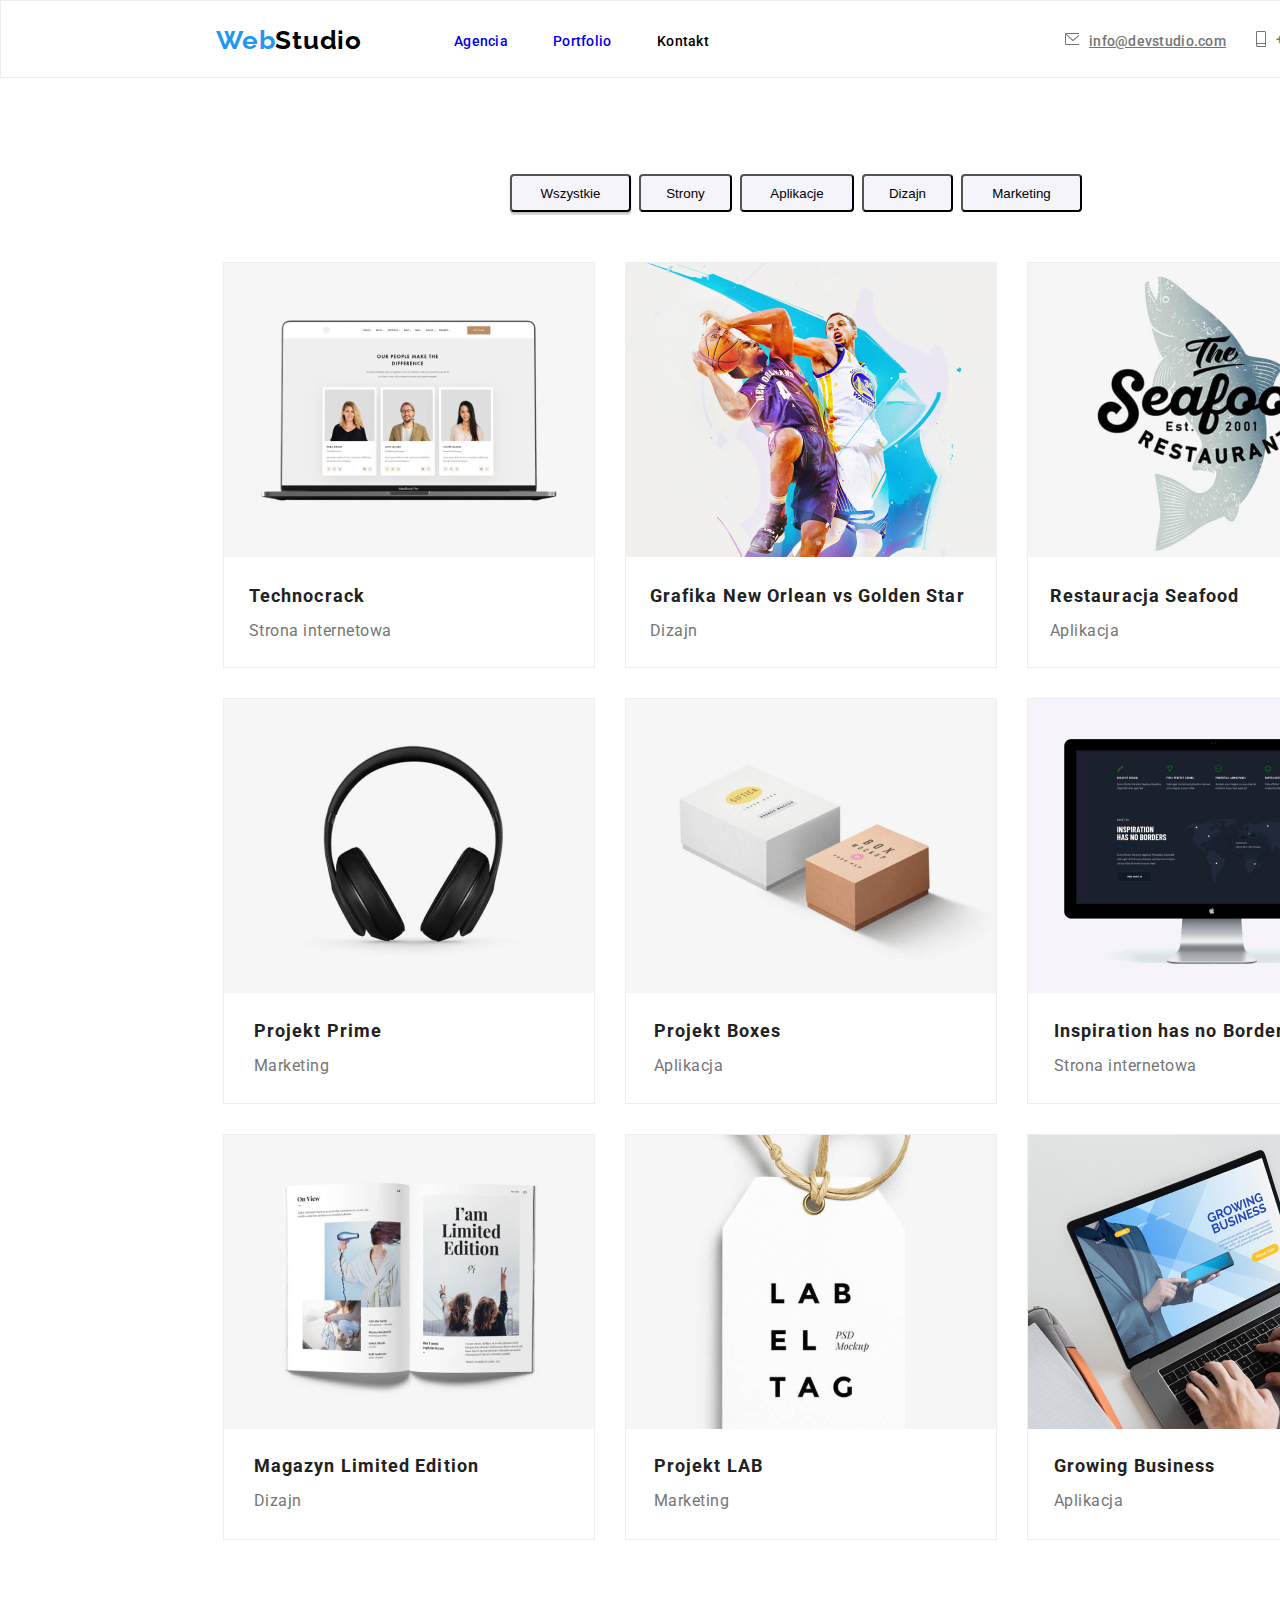
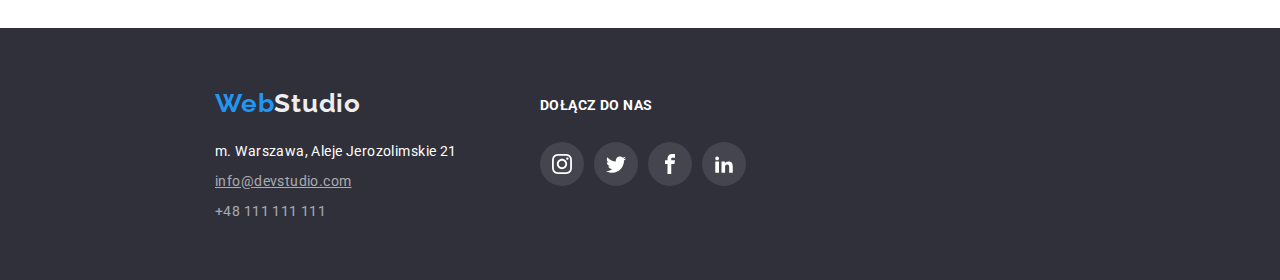
<file: portfolio.html>
<!DOCTYPE html>
<html lang="en">
  <head>
    <title>portfolio</title>
        <link rel="stylesheet" href="css/style.css" /> 
        <link rel="preconnect" href="https://fonts.googleapis.com">
        <link rel="preconnect" href="https://fonts.gstatic.com" crossorigin>
        <link href="https://fonts.googleapis.com/css2?family=Raleway:wght@700&family=Roboto:ital,wght@0,700;1,400;1,700&display=swap" rel="stylesheet">
        <link rel="preconnect" href="https://fonts.googleapis.com">
        <link rel="preconnect" href="https://fonts.gstatic.com" crossorigin>
        <link href="https://fonts.googleapis.com/css2?family=Raleway:wght@700&family=Roboto:wght@400;500;700;900&display=swap" rel="stylesheet">
  </head>
   <!-- WebStudio portfolio -->
    <body> 
      <div class="portfolio-webstudio">
        <ul class="list1">
          <li class="logo11">
            <a><span class="accent">Web</span>Studio</a>
          </li>
          <li class="agencia1">
            <a href="index.html" class="list-link">Agencia</a>
          </li>
          <li class="portfolio1">
            <a class="list-link" href="portfolio.html" >Portfolio</a>
          </li>
          <li class="kontakt1">
            <a class="list-link">Kontakt</a>
          </li>
        </ul>        
        <div class="poshta1">
          <svg class="mail1" width="16" height="12" fill="none" xmlns="http://www.w3.org/2000/svg"><path d="M14.5 0h-13C.673 0 0 .673 0 1.5v9c0 .827.673 1.5 1.5 1.5h13c.827 0 1.5-.673 1.5-1.5v-9c0-.827-.673-1.5-1.5-1.5Zm0 1c.068 0 .133.014.192.039L8 6.839l-6.692-5.8A.498.498 0 0 1 1.5 1h13Zm0 10h-13a.5.5 0 0 1-.5-.5V2.095l6.672 5.783a.5.5 0 0 0 .656 0L15 2.095V10.5a.5.5 0 0 1-.5.5Z" /></svg>
          <a href="info@devstudio.com" class="list-link1">info@devstudio.com</a>
        </div>
        <div class="telefon1">
          <svg class="mail1" width="10" height="16" fill="none" xmlns="http://www.w3.org/2000/svg"><path d="M8.5 0h-7C.673 0 0 .673 0 1.5v13c0 .827.673 1.5 1.5 1.5h7c.827 0 1.5-.673 1.5-1.5v-13C10 .673 9.327 0 8.5 0Zm-7 1h7a.5.5 0 0 1 .5.5V12H1V1.5a.5.5 0 0 1 .5-.5Zm7 14h-7a.5.5 0 0 1-.5-.5V13h8v1.5a.5.5 0 0 1-.5.5Z" /></svg>
          <a class="list-link1">+48 111 111 111</a>
        </div> 
      </div>
      <!-- liste-portfolio -->
          <div class="ortfolio-gluwna">
            <ul class="list-portfolio">
              <li class="przycziski"><button class="wszystkie">Wszystkie</button></li>
              <li class=""><button class="strony">Strony</button></li>
              <li class=""><button class="aplikacje">Aplikacje</button></li>
              <li class=""><button class="dizajn">Dizajn</button></li>
              <li class=""><button class="marketing">Marketing</button></li>
            </ul>
          </div>
        <!-- conteiner-box -->
          <div class="conteiner-conteiner">
            <div class="conteiner-box">
              <div class="box1">
                <div class="overlay">               
                  <p class="conteiner-text">Technocrack jest popularną platformą wykorzystywaną do rozpowszechniania koronawirusa. Firmy wykorzystują tę platformę do celów szpiegowskich i ataków na niezabezpieczone serwery konkurencji</p>
                </div>
              </div>
            </div>
            <div class="conteiner-box">
              <div class="box2">
                <div class="overlay">
                  <p class="conteiner-text">Technocrack jest popularną platformą wykorzystywaną do rozpowszechniania koronawirusa. Firmy wykorzystują tę platformę do celów szpiegowskich i ataków na niezabezpieczone serwery konkurencji</p>
                </div>
              </div>
            </div>
            <div class="conteiner-box">
              <div class="box3">
                <div class="overlay">
                  <p class="conteiner-text">Technocrack jest popularną platformą wykorzystywaną do rozpowszechniania koronawirusa. Firmy wykorzystują tę platformę do celów szpiegowskich i ataków na niezabezpieczone serwery konkurencji</p>
                </div>
              </div>
            </div>
            <div class="conteiner-box">
              <div class="box4">
                <div class="overlay">
                  <p class="conteiner-text">Technocrack jest popularną platformą wykorzystywaną do rozpowszechniania koronawirusa. Firmy wykorzystują tę platformę do celów szpiegowskich i ataków na niezabezpieczone serwery konkurencji</p>
                </div>
              </div>
            </div>
            <div class="conteiner-box">
              <div class="box5">
                <div class="overlay">
                  <p class="conteiner-text">Technocrack jest popularną platformą wykorzystywaną do rozpowszechniania koronawirusa. Firmy wykorzystują tę platformę do celów szpiegowskich i ataków na niezabezpieczone serwery konkurencji</p>
                </div>
              </div>
            </div>
            <div class="conteiner-box">
              <div class="box6">
                <div class="overlay">
                  <p class="conteiner-text">Technocrack jest popularną platformą wykorzystywaną do rozpowszechniania koronawirusa. Firmy wykorzystują tę platformę do celów szpiegowskich i ataków na niezabezpieczone serwery konkurencji</p>
                </div>
              </div>
            </div>
            <div class="conteiner-box">
              <div class="box7">
                <div class="overlay">
                  <p class="conteiner-text">Technocrack jest popularną platformą wykorzystywaną do rozpowszechniania koronawirusa. Firmy wykorzystują tę platformę do celów szpiegowskich i ataków na niezabezpieczone serwery konkurencji</p>
                </div>
              </div>
            </div>
            <div class="conteiner-box">
              <div class="box8">
                <div class="overlay">
                  <p class="conteiner-text">Technocrack jest popularną platformą wykorzystywaną do rozpowszechniania koronawirusa. Firmy wykorzystują tę platformę do celów szpiegowskich i ataków na niezabezpieczone serwery konkurencji</p>
                </div>
              </div>
            </div>
            <div class="conteiner-box">
              <div class="box9">
                <div class="overlay">
                  <p class="conteiner-text">Technocrack jest popularną platformą wykorzystywaną do rozpowszechniania koronawirusa. Firmy wykorzystują tę platformę do celów szpiegowskich i ataków na niezabezpieczone serwery konkurencji</p>
                </div>
              </div>
            </div>
            <div class="zdięczie-box">
              <ul class="opis-box">
                <li>
                  <p class="Technocrack">Technocrack</p>
                  <p class="Strona-internetowa1">Strona internetowa</p>
                </li>
                <li>
                  <p class="Grafika">Grafika New Orlean vs Golden Star</p>
                  <p class="Dizajn1">Dizajn</p>
                </li>
                <li>
                  <p class="Restauracja-Seafood">Restauracja Seafood</p>
                  <p class="Aplikacja1">Aplikacja</p>
                </li>
                <li>
                  <p class="Projekt-Prime">Projekt Prime</p>
                  <p class="Marketing1">Marketing</p>
                </li>
                <li>
                  <p class="Projekt-Boxes">Projekt Boxes</p>
                  <p class="Aplikacja2">Aplikacja</p>
                </li>
                <li>
                  <p class="Inspiration">Inspiration has no Borders</p>
                  <p class="Strona-internetowa2">Strona internetowa</p>
                </li>
                <li>
                  <p class="Magazyn">Magazyn Limited Edition</p>
                  <p class="Dizajn2">Dizajn</p>
                </li>
                <li>
                  <p class="Projekt-LAB">Projekt LAB</p>
                  <p class="Marketing2">Marketing</p>
                </li>
                <li>
                  <p class="Growing-Business">Growing Business</p>
                  <p class="Aplikacja3">Aplikacja</p>
                </li>
              </ul>
            </div>
          </div>
          <!-- adres portfolio -->
          <div class="adres1-1">
            <ul class="lista1-1">
              <li class="logo1-1">Web<span class="accent1">Studio</span></li>
              <li class="dokładny-adres-portfolio0-0"> m. Warszawa, Aleje Jerozolimskie 21</li>
              <li class="dokładny-adres1-portfolio1-1">info@devstudio.com</li>
              <li class="dokładny-adres2-portfolio2-1">+48 111 111 111</li>
              <h3 class="Dołącz-do-nas-1">Dołącz do nas</h3>
              <div class="Dołącz-1">
                <div class="ikon2">
                  <svg  width="20" height="20" viewBox="0 0 32 32" x="48" y="0">
                    <path d="M16 2.881c4.275 0 4.781 0.019 6.462 0.094 1.563 0.069 2.406 0.331 2.969 0.55 0.744 0.288 1.281 0.638 1.837 1.194 0.563 0.563 0.906 1.094 1.2 1.838 0.219 0.563 0.481 1.412 0.55 2.969 0.075 1.688 0.094 2.194 0.094 6.463s-0.019 4.781-0.094 6.463c-0.069 1.563-0.331 2.406-0.55 2.969-0.288 0.744-0.637 1.281-1.194 1.837-0.563 0.563-1.094 0.906-1.837 1.2-0.563 0.219-1.413 0.481-2.969 0.55-1.688 0.075-2.194 0.094-6.463 0.094s-4.781-0.019-6.463-0.094c-1.563-0.069-2.406-0.331-2.969-0.55-0.744-0.288-1.281-0.637-1.838-1.194-0.563-0.563-0.906-1.094-1.2-1.837-0.219-0.563-0.481-1.413-0.55-2.969-0.075-1.688-0.094-2.194-0.094-6.463s0.019-4.781 0.094-6.463c0.069-1.563 0.331-2.406 0.55-2.969 0.288-0.744 0.638-1.281 1.194-1.838 0.563-0.563 1.094-0.906 1.838-1.2 0.563-0.219 1.412-0.481 2.969-0.55 1.681-0.075 2.188-0.094 6.463-0.094zM16 0c-4.344 0-4.887 0.019-6.594 0.094-1.7 0.075-2.869 0.35-3.881 0.744-1.056 0.412-1.95 0.956-2.837 1.85-0.894 0.888-1.438 1.781-1.85 2.831-0.394 1.019-0.669 2.181-0.744 3.881-0.075 1.713-0.094 2.256-0.094 6.6s0.019 4.887 0.094 6.594c0.075 1.7 0.35 2.869 0.744 3.881 0.413 1.056 0.956 1.95 1.85 2.837 0.887 0.887 1.781 1.438 2.831 1.844 1.019 0.394 2.181 0.669 3.881 0.744 1.706 0.075 2.25 0.094 6.594 0.094s4.888-0.019 6.594-0.094c1.7-0.075 2.869-0.35 3.881-0.744 1.050-0.406 1.944-0.956 2.831-1.844s1.438-1.781 1.844-2.831c0.394-1.019 0.669-2.181 0.744-3.881 0.075-1.706 0.094-2.25 0.094-6.594s-0.019-4.887-0.094-6.594c-0.075-1.7-0.35-2.869-0.744-3.881-0.394-1.063-0.938-1.956-1.831-2.844-0.887-0.887-1.781-1.438-2.831-1.844-1.019-0.394-2.181-0.669-3.881-0.744-1.712-0.081-2.256-0.1-6.6-0.1v0z" fill="#FFFFFF"></path>
                    <path d="M16 7.781c-4.537 0-8.219 3.681-8.219 8.219s3.681 8.219 8.219 8.219 8.219-3.681 8.219-8.219c0-4.537-3.681-8.219-8.219-8.219zM16 21.331c-2.944 0-5.331-2.387-5.331-5.331s2.387-5.331 5.331-5.331c2.944 0 5.331 2.387 5.331 5.331s-2.387 5.331-5.331 5.331z" fill="#FFFFFF"></path>
                    <path d="M26.462 7.456c0 1.060-0.859 1.919-1.919 1.919s-1.919-0.859-1.919-1.919c0-1.060 0.859-1.919 1.919-1.919s1.919 0.859 1.919 1.919z" fill="#FFFFFF"></path>
                  </svg>
                </div>
                <div class="ikon2">
                  <svg  width="20"  height="20" viewBox="0 0 32 32" x="96" y="0">
                    <path d="M32 7.075c-1.175 0.525-2.444 0.875-3.769 1.031 1.356-0.813 2.394-2.1 2.887-3.631-1.269 0.75-2.675 1.3-4.169 1.594-1.2-1.275-2.906-2.069-4.794-2.069-3.625 0-6.563 2.938-6.563 6.563 0 0.512 0.056 1.012 0.169 1.494-5.456-0.275-10.294-2.888-13.531-6.862-0.563 0.969-0.887 2.1-0.887 3.3 0 2.275 1.156 4.287 2.919 5.463-1.075-0.031-2.087-0.331-2.975-0.819 0 0.025 0 0.056 0 0.081 0 3.181 2.263 5.838 5.269 6.437-0.55 0.15-1.131 0.231-1.731 0.231-0.425 0-0.831-0.044-1.237-0.119 0.838 2.606 3.263 4.506 6.131 4.563-2.25 1.762-5.075 2.813-8.156 2.813-0.531 0-1.050-0.031-1.569-0.094 2.913 1.869 6.362 2.95 10.069 2.95 12.075 0 18.681-10.006 18.681-18.681 0-0.287-0.006-0.569-0.019-0.85 1.281-0.919 2.394-2.075 3.275-3.394z" fill="#FFFFFF"></path>
                  </svg>
                </div>
                <div class="ikon2">
                  <svg  width="20" height="20" viewBox="0 0 32 32" x="0" y="0">
                    <path d="M19 6h5v-6h-5c-3.86 0-7 3.14-7 7v3h-4v6h4v16h6v-16h5l1-6h-6v-3c0-0.542 0.458-1 1-1z" fill="#FFFFFF"></path>
                  </svg>
                </div>
                <div class="ikon2">
                  <svg  width="20"  height="20" viewBox="0 0 32 32" x="144" y="0">
                    <path d="M12 12h5.535v2.837h0.079c0.77-1.381 2.655-2.837 5.464-2.837 5.842 0 6.922 3.637 6.922 8.367v9.633h-5.769v-8.54c0-2.037-0.042-4.657-3.001-4.657-3.005 0-3.463 2.218-3.463 4.509v8.688h-5.767v-18z" fill="#FFFFFF"></path>
                    <path d="M2 12h6v18h-6v-18z" fill="#FFFFFF"></path>
                    <path d="M8 7c0 1.657-1.343 3-3 3s-3-1.343-3-3c0-1.657 1.343-3 3-3s3 1.343 3 3z" fill="#FFFFFF"></path>
                  </svg>
                </div>
              </div>
            </ul>
          </div> 
    </body>
</html>
</file>
<file: css/style.css>
body {
    font-family: Roboto, Raleway;
}


/* WebStudio */

.social-link {
    position: absolute;
    width: 1600px;
    height: 80px;
    left: 0px;
    top: 0px;   
    background: #FFFFFF;
}

.list {
    list-style: none;
}

.social-link .link:hover,
.social-link .link:focus {
    color: orange;
}

.social-link .link:active {
    color: red;
}

.logo {
    position: absolute;
    width: 145px;
    height: 31px;
    left: 215px;
    top: 24px;
    font-family: 'Raleway';
    font-style: normal;
    font-weight: 700;
    font-size: 26px;
    line-height: 31px;
    letter-spacing: 0.03em;
}

.accent {
    color: #2196F3;
}

.agencia {
    position: absolute;
width: 53px;
height: 16px;
left: 453px;
top: 32px;
}

.portfolio {
    position: absolute;
left: 552px;
right: 990px;
top: 32px;
bottom: 0%;
}

.kontakt {
    position: absolute;
width: 51px;
height: 16px;
left: 656px;
top: 32px;
}

.list-link {
position: relative;
text-decoration: none;
transition: color 250ms linear;
}

.list-link:hover {
    color: #2196F3;
}

.list-link::after {
    display: block;
    position: absolute;
    width: 0%;
    height: 4px;
    margin-top: 25px;
    margin-left: 0px;
    background: #2196F3;
border-radius: 2px;
content: "";
}

.list-link:focus::after,
.list-link:hover::after {
    width: 100%;
}



.container-poshta {
    position: absolute;
width: 161px;
height: 16px;
left: 1052px;
top: 32px;
}

.poshta {
    display: flex;
    width: 161px;
    height: 16px;
    margin-top: 32px;
    margin-left: 1052px;
    font-family: 'Roboto';
font-style: normal;
font-weight: 500;
font-size: 14px;
line-height: 16px;
letter-spacing: 0.02em;
gap: 10px;
}

.mail {
    fill: gray;
}

.mail:hover  {
    fill: #2196F3;
}

.telefon {
    display: flex;
    width: 130px;
    height: 16px;
    margin-top: -18px;
    margin-left: 1243px;
    font-family: 'Roboto';
font-style: normal;
font-weight: 500;
font-size: 14px;
line-height: 16px;
letter-spacing: 0.02em;
gap: 10px;
}

.telefon:hover {
    fill: #2196F3; 
}

.list-link1 {
    color: #757575;
}
 
.list-link1:hover {
    color: #2196F3;
}

/* Zamów usługe */

.controls {
    max-width: 1600px; 
    max-height: 600px;
    background-image: url(../img/image\ \(13\).jpeg); 
    position: absolute;
    width: 1600px;
    height: 600px;
    left: 0px;
    top: 80px;   
    background-size: cover; 
    background-repeat: no-repeat; 
    background-position: center;
}  

.ROZWIĄZANIA {
    position: absolute;
width: 696px;
height: 120px;
left: 452px;
top: 200px;
font-family: 'Roboto';
font-style: normal;
font-weight: 900;
font-size: 44px;
line-height: 60px;
/* or 136% */
text-align: center;
letter-spacing: 0.06em;
text-transform: uppercase;
color: #FFFFFF;
}

.Zamów-usługe {
    position: absolute;
    width: 200px;
    height: 50px;
    left: 700px;
    top: 430px;   
    background: #2196F3;
    box-shadow: 0px 4px 4px rgba(0, 0, 0, 0.15);
    border-radius: 4px;
    color: #FFFFFF;
}

/* LOREM IPSUM */

.lorem {
    display: flex;
    margin-top: 774px;
    margin-left: 180px;
    margin-right: 215px;
    font-weight: 1170;
    font-size: 251;
    gap: 30px;
}

.konteiner-z-obrazami {
    width: 270px;
    height: 120px;
    background: #F5F4FA;
    border-radius: 4px;
    display: flex;
    align-items: center;
    justify-content: center;
    margin-bottom: 30px;
}

.item {
    list-style: none;
}

.Lorem-ipsum {
font-family: 'Roboto';
font-style: normal;
font-weight: 700;
font-size: 14px;
line-height: 16px;
letter-spacing: 0.03em;
text-transform: uppercase;
color: #212121;
}

.dolor {
    font-family: 'Roboto';
font-style: normal;
font-weight: 400;
font-size: 14px;
line-height: 24px;
/* or 171% */
letter-spacing: 0.03em;
color: #757575;
}

/* czym-się-zajmujemy */

.czym-się-zajmujemy {
    margin-left: 200px;
    margin-top: 1211px;
font-family: 'Roboto';
font-style: normal;
font-weight: 700;
font-size: 36px;
line-height: 42px;
text-align: center;
letter-spacing: 0.03em;
margin-top: 65px;
color: #212121;
}

.container-czym-się-zajmujemy {
    box-sizing: border-box;
}

.zdięczie {
    display: flex;
    width: 1170px;
    height: 294px;
    margin-top: 50px;
    margin-left: 215px;
    gap: 30px;
}

.thumb {
    position: relative;
}

.thumb > .label {
    position: absolute;
    top: 211px;
    right: 0px;
    width: 370px;
    height: 70px;

    font-family: 'Roboto';
font-style: normal;
font-weight: 700;
font-size: 14px;
line-height: 70px;
text-align: center;
letter-spacing: 0.03em;
text-transform: uppercase;
color: #FFFFFF;
    background: rgba(47, 48, 58, 0.8);
}



/* Nasz zespół */

.zespół {
    position: absolute;
    width: 1600px;
    height: 708px;
    left: 0px;
    top: 1599px;
    background-color: #F5F4FA;
}

.komanda {
    background-color: #FFFFFF;
}

.nasz-zespół {
    position: absolute;
    width: 215px;
    height: 42px;
    left: 695px;
    top: 94px;

}

.nasza-komanda {
    display: flex;
    gap: 30px;
    margin-top: 186px;
    margin-right: 215px;
    margin-bottom: 94px;
    margin-left: 190px;
    list-style: none;
}

.john-doe {
    font-family: 'Roboto';
font-style: normal;
font-weight: 500;
font-size: 16px;
line-height: 19px;
text-align: center;
letter-spacing: 0.03em;
}  

  
  .container-Produkt-Designer {
    display: flex;
    width: 206px;
    height: 56px;
    margin-top: 520px;
    margin-left: 15px;
    align-items: center;
    justify-content: center;
    gap: 10px;
  }

.container-Frontend-Developer {
    display: flex;
    width: 206px;
    height: 56px;
    margin-top: 16px;
    margin-left: 32px;
    align-items: center;
    justify-content: center;
    gap: 10px;
}

.container-Marketing {
    display: flex;
    width: 206px;
    height: 56px;
    margin-top: 16px;
    margin-left: 32px;
    align-items: center;
    justify-content: center;
    gap: 10px;
}

.container-Ul-Designer {
    display: flex;
    width: 206px;
    height: 56px;
    margin-top: 16px;
    margin-left: 32px;
    align-items: center;
    justify-content: center;
    gap: 10px; 
}

  .ikon {
    display: flex;
    width: 44px;
    height: 44px;
    border-radius: 50%;
    align-items: center;
    justify-content: center;
}

.ikon:hover {
    background-color: #2196F3;
}
 
.apka {
    fill: #AFB1B8;
}

.apka:hover {
    fill: #FFFFFF;
}

.czym-zajmujemy-się {
    font-family: 'Roboto';
font-style: normal;
font-weight: 400;
font-size: 16px;
line-height: 19px;
text-align: center;
letter-spacing: 0.03em;
color: #757575;
}

.container-Produkt-Designer {
   display: flex;
   position: absolute;
width: 206px;
height: 56px;
left: 247px;
top: 16px;
}


/* Nasi klienci */

.container-Nasi-klienci {
    width: 1600px;
    height: 372px;
    top: 2401px;    
    fill: #03a9f4;
}

.Nasi-klienci {
    position: absolute;
width: 201px;
height: 42px;
left: 701px;
top: 2350px;
font-family: 'Roboto';
font-style: normal;
font-weight: 700;
font-size: 36px;
line-height: 42px;
text-align: center;
letter-spacing: 0.03em;
color: #212121;
}

.klienci1 {
    position: absolute;
width: 170px;
height: 92px;
left: 215px;
top: 2493px;
border: 1px solid #AFB1B8;
border-radius: 4px;
}

.klienci2 {
    position: absolute;
width: 170px;
height: 92px;
left: 415px;
top: 2493px;
border: 1px solid #AFB1B8;
border-radius: 4px;
}

.klienci3 {
    position: absolute;
width: 170px;
height: 92px;
left: 615px;
top: 2493px;
border: 1px solid #AFB1B8;
border-radius: 4px;
}

.klienci4 {
    position: absolute;
width: 170px;
height: 92px;
left: 815px;
top: 2493px;
border: 1px solid  #AFB1B8;
border-radius: 4px;
}

.klienci5 {
    position: absolute;
    width: 170px;
    height: 92px;
    left: 1015px;
    top: 2493px;
    border: 1px solid #AFB1B8;
    border-radius: 4px;
}

.klienci6 {
    position: absolute;
width: 170px;
height: 92px;
left: 1215px;
top: 2493px;
border: 1px solid #AFB1B8;
border-radius: 4px;
fill: #03a9f4;
}

.icon-1 {
    fill: #AFB1B8;
}

.icon-1:hover {
    fill: #2196F3;
}

  
 /* adres */

.adres {
    position: absolute;
width: 1600px;
height: 252px;
top: 2679px;
background-color: #2F303A;

}

.lista {
    list-style: none;
}

.logo1 {
    position: absolute;
    width: 145px;
    height: 31px;
    left: 215px;
    top: 60px;    
    font-family: 'Raleway';
    font-style: normal;
    font-weight: 700;
    font-size: 26px;
    line-height: 31px;
    /* identical to box height */    
    letter-spacing: 0.03em;    
    color: #2196F3;
}

.accent1 {
    color: #EEEEEE;
}

.dokładny-adres {
    position: absolute;
width: 246px;
height: 21px;
left: 215px;
top: 111px;
font-family: 'Roboto';
font-style: normal;
font-weight: 400;
font-size: 14px;
line-height: 24px;
letter-spacing: 0.03em;
color: #FFFFFF;
}

.dokładny-adres1 {
    position: absolute;
width: 231px;
height: 21px;
left: 215px;
top: 141px;
font-family: 'Roboto';
font-style: normal;
font-weight: 400;
font-size: 14px;
line-height: 24px;
letter-spacing: 0.03em;
color: rgba(255, 255, 255, 0.6);
}

.dokładny-adres2 {
    position: absolute;
width: 231px;
height: 21px;
left: 215px;
top: 171px;
font-family: 'Roboto';
font-style: normal;
font-weight: 400;
font-size: 14px;
line-height: 24px;
letter-spacing: 0.03em;
color: rgba(255, 255, 255, 0.6);
} 

.Dołącz-do-nas {
    position: absolute;
width: 113px;
height: 16px;
left: 547px;
top: 60px;
font-family: 'Roboto';
font-style: normal;
font-weight: 700;
font-size: 14px;
line-height: 16px;
letter-spacing: 0.03em;
text-transform: uppercase;
color: #FFFFFF;
}

.Dołącz {
    display: flex;
    width: 206px;
    height: 56px;
    margin-top: 45px;
    margin-left: 547px;
    gap: 10px;
    align-items: center;
    justify-content: center;
}

.ikon1 {
    display: flex;
    border-radius: 50%;
    width: 44px;
    height: 44px;
    margin-top: 108px;
    align-items: center;
    justify-content: center;
    background: rgba(255, 255, 255, 0.1);
}

.ikon1:hover {
    background-color: #2196F3;
}



/* Portfolio WebStudio */



.portfolio-webstudio {
    border: 1px solid #ECECEC;
    background-color: #FFFFFF;
    position: absolute;
width: 1600px;
height: 76px;
left: 0px;
top: 0px;
}

.logo11 {
    position: absolute;
width: 145px;
height: 31px;
left: 215px;
top: 24px;
font-family: 'Raleway';
font-style: normal;
font-weight: 700;
font-size: 26px;
line-height: 31px;
letter-spacing: 0.03em;
}

.agencia1 {
    position: absolute;
width: 53px;
height: 16px;
left: 453px;
top: 32px;
font-family: 'Roboto';
font-style: normal;
font-weight: 500;
font-size: 14px;
line-height: 16px;
letter-spacing: 0.02em;
}

.portfolio1 {
    position: absolute;
width: 58px;
height: 16px;
left: 552px;
top: 32px;
font-family: 'Roboto';
font-style: normal;
font-weight: 500;
font-size: 14px;
line-height: 16px;
letter-spacing: 0.02em;
color: #2196F3;
}

.kontakt1 {
    position: absolute;
width: 58px;
height: 16px;
left: 656px;
top: 32px;
font-family: 'Roboto';
font-style: normal;
font-weight: 500;
font-size: 14px;
line-height: 16px;
letter-spacing: 0.02em;
}

.list1 {
    list-style: none;
}

.poshta1 {
    display: flex;
    width: 161px;
    height: 16px;
    margin-top: 32px;
    margin-left: 1064px;
    gap: 10px;
    font-family: 'Roboto';
font-style: normal;
font-weight: 500;
font-size: 14px;
line-height: 16px;
letter-spacing: 0.02em
}

.telefon1 {
    display: flex;
    width: 130px;
    height: 16px;
    margin-top: -18px;
    margin-left: 1255px;
    gap: 10px;
    font-family: 'Roboto';
font-style: normal;
font-weight: 500;
font-size: 14px;
line-height: 16px;
letter-spacing: 0.02em;
}

.mail1 {
    fill: #757575;
}

.mail1:hover {
    fill: #2196F3;
}


/* liste-portfolio */


.portfolio-gluwna {
    width: 1600px;
    height: 1548px;

}

.wszystkie {
    position: absolute;
    width: 121px;
    height: 38px;
    left: 510px;
    top: 174px;    
    background: #F5F4FA;
    /* shadow-middle */    
    box-shadow: 0px 3px 1px rgba(0, 0, 0, 0.1), 0px 1px 2px rgba(0, 0, 0, 0.08), 0px 2px 2px rgba(0, 0, 0, 0.12);
    border-radius: 4px;
}

.wszystkie:hover {
    background-color: #2196F3;
    color: #FFFFFF;
}

.list-portfolio {
    list-style: none;
}

.strony {
    position: absolute;
    width: 93px;
    height: 38px;
    left: 639px;
    top: 174px;
    background: #F5F4FA;
    border-radius: 4px;
}

.strony:hover {
    background-color: #2196F3;
    color: #FFFFFF;
}

.aplikacje {
    position: absolute;
    width: 114px;
    height: 38px;
    left: 740px;
    top: 174px;
    background: #F5F4FA;
    border-radius: 4px;
}

.aplikacje:hover  {
    background-color: #2196F3;
    color: #FFFFFF;
}

.dizajn {
    position: absolute;
    width: 91px;
    height: 38px;
    left: 862px;
    top: 174px;
    background: #F5F4FA;
    border-radius: 4px;
}

.dizajn:hover {
    background-color: #2196F3;
    color: #FFFFFF; 
}

.marketing {
    position: absolute;
    width: 121px;
    height: 38px;
    left: 961px;
    top: 174px;
    background: #F5F4FA;
    border-radius: 4px;
}

.marketing:hover {
    background-color: #2196F3;
    color: #FFFFFF;   
}

.conteiner-conteiner {
    box-sizing: border-box;
    display: flex;
    flex-wrap: wrap;
    gap: 30px;
    width: 1178px;
    height: 1280px;
    margin-top: 262px;
    margin-left: 215px;
}

/* conteiner-box */

.conteiner-box {
width: 370px;
height: 404px;
    background: #FFFFFF;
    border: 1px double #EEEEEE;
position: relative;
z-index: 1;
}



.overlay {
    position: absolute;
    width: 370px;
    height: 294px;
    background-color: rgba(33, 150, 243, 0.9);      
    transform: translate(0%, 100%);
    transition: transform 250ms ease;
}

.overlay > .conteiner-text {
    position: absolute;
    width: 301px;
    height: 196px;
    left: 24px;
    top: 28px;
    
    font-family: 'Roboto';
    font-style: normal;
    font-weight: 400;
    font-size: 18px;
    line-height: 28px;
    /* or 156% */
    
    letter-spacing: 0.03em;
    
    color: #FFFFFF;
}


.box1 {  
    position: relative;
    width: 370px;
    height: 294px;
    background-image: url(../img/img1.1.jpg);
    overflow: hidden;
    background-color: #2196F3 90%;
    overflow: hidden;
    
}

.box1:hover .overlay {
    transform: translateX(0);
}



.box2 {  
    position: relative;
    width: 370px;
    height: 294px;
    background-image: url(../img/img1.2.jpg);
    overflow: hidden;
    background-color: #2196F3 90%;
    overflow: hidden;
}

.box2:hover .overlay {
    transform: translate(0);
}



.box3 {  
    position: relative;
    width: 370px;
    height: 294px;
    background-image: url(../img/img1.3.jpg);
    overflow: hidden;
    background-color: #2196F3 90%;
    overflow: hidden;
}

.box3:hover .overlay {
    transform: translate(0);
}

.box4 {  
    position: relative;
    width: 370px;
    height: 294px;
    background-image: url(../img/img1.4.jpg);
    overflow: hidden;
    background-color: #2196F3 90%;
    overflow: hidden;
}

.box4:hover .overlay {
    transform: translate(0);
}

.box5 {  
    position: relative;
    width: 370px;
    height: 294px;
    background-image: url(../img/img1.5.jpg);
    overflow: hidden;
    background-color: #2196F3 90%;
    overflow: hidden;
}

.box5:hover .overlay {
    transform: translate(0);
}

.box6 {  
    position: relative;
    width: 370px;
    height: 294px;
    background-image: url(../img/img1.6.jpg);
    overflow: hidden;
    background-color: #2196F3 90%;
    overflow: hidden;
}

.box6:hover .overlay {
    transform: translate(0);
}

.box7 {  
    position: relative;
    width: 370px;
    height: 294px;
    background-image: url(../img/img1.7.jpg);
    overflow: hidden;
    background-color: #2196F3 90%;
    overflow: hidden;
}

.box7:hover .overlay {
    transform: translate(0);
}

.box8 {  
    position: relative;
    width: 370px;
    height: 294px;
    background-image: url(../img/img1.8.jpg);
    overflow: hidden;
    background-color: #2196F3 90%;
    overflow: hidden;
}

.box8:hover .overlay {
    transform: translate(0);
}

.box9 {  
    position: relative;
    width: 370px;
    height: 294px;
    background-image: url(../img/img1.9.jpg);
    overflow: hidden;
    background-color: #2196F3 90%;
    overflow: hidden;
    
}

.box9:hover .overlay {
    transform: translate(0);
}

.zdięczie-box {
    z-index: 2;
}

.opis-box {
    list-style: none;
}

.Technocrack{
    position: absolute;
width: 322px;
height: 36px;
left: 249px;
top: 560px;

font-family: 'Roboto';
font-style: normal;
font-weight: 700;
font-size: 18px;
line-height: 36px;
/* identical to box height, or 200% */

letter-spacing: 0.06em;

color: #212121;
}

.Strona-internetowa1 {
    position: absolute;
    width: 322px;
    height: 30px;
    left: 249px;
    top: 600px;
    
    font-family: 'Roboto';
    font-style: normal;
    font-weight: 400;
    font-size: 16px;
    line-height: 30px;
    /* identical to box height, or 188% */
    
    letter-spacing: 0.03em;
    
    color: #757575;
}

.Grafika {
    position: absolute;
    width: 322px;
    height: 36px;
    left: 650px;
    top: 560px;
    
    font-family: 'Roboto';
    font-style: normal;
    font-weight: 700;
    font-size: 18px;
    line-height: 36px;
    /* identical to box height, or 200% */
    
    letter-spacing: 0.06em;
    
    color: #212121;
}

.Dizajn1 {
    position: absolute;
    width: 322px;
    height: 30px;
    left: 650px;
    top: 600px;
    
    font-family: 'Roboto';
    font-style: normal;
    font-weight: 400;
    font-size: 16px;
    line-height: 30px;
    /* identical to box height, or 188% */
    
    letter-spacing: 0.03em;
    
    color: #757575;
}

.Restauracja-Seafood {
    position: absolute;
    width: 322px;
    height: 36px;
    left: 1050px;
    top: 560px;
    
    font-family: 'Roboto';
    font-style: normal;
    font-weight: 700;
    font-size: 18px;
    line-height: 36px;
    /* identical to box height, or 200% */
    
    letter-spacing: 0.06em;
    
    color: #212121;
}

.Aplikacja1 {
    position: absolute;
    width: 322px;
    height: 30px;
    left: 1050px;
    top: 600px;
    
    font-family: 'Roboto';
    font-style: normal;
    font-weight: 400;
    font-size: 16px;
    line-height: 30px;
    /* identical to box height, or 188% */
    
    letter-spacing: 0.03em;
    
    color: #757575;
}

.Projekt-Prime {
    position: absolute;
    width: 322px;
    height: 36px;
    left: 254px;
    top: 995px;
    
    font-family: 'Roboto';
    font-style: normal;
    font-weight: 700;
    font-size: 18px;
    line-height: 36px;
    /* identical to box height, or 200% */
    
    letter-spacing: 0.06em;
    
    color: #212121;
}

.Marketing1 {
    position: absolute;
    width: 322px;
    height: 30px;
    left: 254px;
    top: 1035px;
    
    font-family: 'Roboto';
    font-style: normal;
    font-weight: 400;
    font-size: 16px;
    line-height: 30px;
    /* identical to box height, or 188% */
    
    letter-spacing: 0.03em;
    
    color: #757575;
}

.Projekt-Boxes {
    position: absolute;
    width: 322px;
    height: 36px;
    left: 654px;
    top: 995px;
    
    font-family: 'Roboto';
    font-style: normal;
    font-weight: 700;
    font-size: 18px;
    line-height: 36px;
    /* identical to box height, or 200% */
    
    letter-spacing: 0.06em;
    
    color: #212121;
}

.Aplikacja2 {
    position: absolute;
    width: 322px;
    height: 30px;
    left: 654px;
    top: 1035px;
    
    font-family: 'Roboto';
    font-style: normal;
    font-weight: 400;
    font-size: 16px;
    line-height: 30px;
    /* identical to box height, or 188% */
    
    letter-spacing: 0.03em;
    
    color: #757575;
}

.Inspiration {
    position: absolute;
    width: 322px;
    height: 36px;
    left: 1054px;
    top: 995px;
    
    font-family: 'Roboto';
    font-style: normal;
    font-weight: 700;
    font-size: 18px;
    line-height: 36px;
    /* identical to box height, or 200% */
    
    letter-spacing: 0.06em;
    
    color: #212121;
}

.Strona-internetowa2 {
    position: absolute;
    width: 322px;
    height: 30px;
    left: 1054px;
    top: 1035px;
    
    font-family: 'Roboto';
    font-style: normal;
    font-weight: 400;
    font-size: 16px;
    line-height: 30px;
    /* identical to box height, or 188% */
    
    letter-spacing: 0.03em;
    
    color: #757575;   
}

.Magazyn {
    position: absolute;
    width: 322px;
    height: 36px;
    left: 254px;
    top: 1430px;
    
    font-family: 'Roboto';
    font-style: normal;
    font-weight: 700;
    font-size: 18px;
    line-height: 36px;
    /* identical to box height, or 200% */
    
    letter-spacing: 0.06em;
    
    color: #212121;
}

.Dizajn2 {
    position: absolute;
    width: 322px;
    height: 30px;
    left: 254px;
    top: 1470px;
    
    font-family: 'Roboto';
    font-style: normal;
    font-weight: 400;
    font-size: 16px;
    line-height: 30px;
    /* identical to box height, or 188% */
    
    letter-spacing: 0.03em;
    
    color: #757575;
}

.Projekt-LAB {
    position: absolute;
    width: 322px;
    height: 36px;
    left: 654px;
    top: 1430px;
    
    font-family: 'Roboto';
    font-style: normal;
    font-weight: 700;
    font-size: 18px;
    line-height: 36px;
    /* identical to box height, or 200% */
    
    letter-spacing: 0.06em;
    
    color: #212121;
}

.Marketing2 {
    position: absolute;
    width: 322px;
    height: 30px;
    left: 654px;
    top: 1470px;
    
    font-family: 'Roboto';
    font-style: normal;
    font-weight: 400;
    font-size: 16px;
    line-height: 30px;
    /* identical to box height, or 188% */
    
    letter-spacing: 0.03em;
    
    color: #757575;
}

.Growing-Business {
    position: absolute;
    width: 322px;
    height: 36px;
    left: 1054px;
    top: 1430px;
    
    font-family: 'Roboto';
    font-style: normal;
    font-weight: 700;
    font-size: 18px;
    line-height: 36px;
    /* identical to box height, or 200% */
    
    letter-spacing: 0.06em;
    
    color: #212121;
}

.Aplikacja3 {
    position: absolute;
    width: 322px;
    height: 30px;
    left: 1054px;
    top: 1470px;
    
    font-family: 'Roboto';
    font-style: normal;
    font-weight: 400;
    font-size: 16px;
    line-height: 30px;
    /* identical to box height, or 188% */
    
    letter-spacing: 0.03em;
    
    color: #757575;
}

 
/* adres portfolio*/

.adres1-1 {
    position: absolute;
    width: 1600px;
    height: 252px;
    left: 0px;
    top: 1628px;
    background: #2F303A;
}

.lista1-1 {
    list-style: none;
}

.logo1-1 {
    position: absolute;
width: 145px;
height: 31px;
left: 215px;
top: 60px;
font-family: 'Raleway';
font-style: normal;
font-weight: 700;
font-size: 26px;
line-height: 31px;
/* identical to box height */
letter-spacing: 0.03em;
color: #2196F3;
}

.dokładny-adres-portfolio0-0 {
    position: absolute;
width: 247px;
height: 21px;
left: 215px;
top: 111px;
font-family: 'Roboto';
font-style: normal;
font-weight: 400;
font-size: 14px;
line-height: 24px;
/* or 171% */
letter-spacing: 0.03em;
color: #FFFFFF;
}

.dokładny-adres1-portfolio1-1 {
    position: absolute;
width: 231px;
height: 21px;
left: 215px;
top: 141px;
font-family: 'Roboto';
font-style: normal;
font-weight: 400;
font-size: 14px;
line-height: 24px;
/* or 171% */
letter-spacing: 0.03em;
text-decoration-line: underline;
color: rgba(255, 255, 255, 0.6);
}

.dokładny-adres2-portfolio2-1 {
    position: absolute;
width: 231px;
height: 21px;
left: 215px;
top: 171px;
font-family: 'Roboto';
font-style: normal;
font-weight: 400;
font-size: 14px;
line-height: 24px;
/* or 171% */
letter-spacing: 0.03em;
color: rgba(255, 255, 255, 0.6);
}

.Dołącz-do-nas-1 {
    position: absolute;
    width: 113px;
    height: 16px;
    left: 540px;
    top: 55px;    
    font-family: 'Roboto';
    font-style: normal;
    font-weight: 700;
    font-size: 14px;
    line-height: 16px;
    letter-spacing: 0.03em;
    text-transform: uppercase;    
    color: #FFFFFF;
}

.Dołącz-1 {
    display: flex;
    width: 206px;
    height: 56px;
    margin-top: 108px;
    margin-left: 500px;
    align-items: center;
    justify-content: center;
    gap: 10px;     
}

.ikon2:hover {
    background-color: #2196F3;
}

.ikon2 {
    display: flex;
    border-radius: 50%;
    width: 44px;
    height: 44px;
    background: rgba(255, 255, 255, 0.1);
    align-items: center;
    justify-content: center;
}



.backdrop {
    position: fixed;
    top: 0;
    width: 100%;
    height: 100%;
    background-color: rgba(0, 0, 0, 0.2);
}

.modal {
    position: absolute;
    top: 221px;
    left: 536px;
    transform: translate(-50% -50%);
    width: 528px;
    min-height: 581px;
    background-color: #FFFFFF;
    animation: animate125 3000ms forwards 1000ms;  
}


@keyframes animate125 {
    0% {
      transform: scale(1);
    }
  
    100% {
      transform: scale(1.25);
    }
  

}

  

.close-btn {
    position: absolute;
    top: 8px;
    right: 8px;
    width: 30px;
    height: 30px;
    border: 1px solid rgba(0, 0, 0, 0.1) ;
    border-radius: 50%;
    background-color: transparent;
    cursor: pointer;
}

.is-hidden {
    opacity: 0;
    visibility: hidden;
    pointer-events: none;
}
</file>
